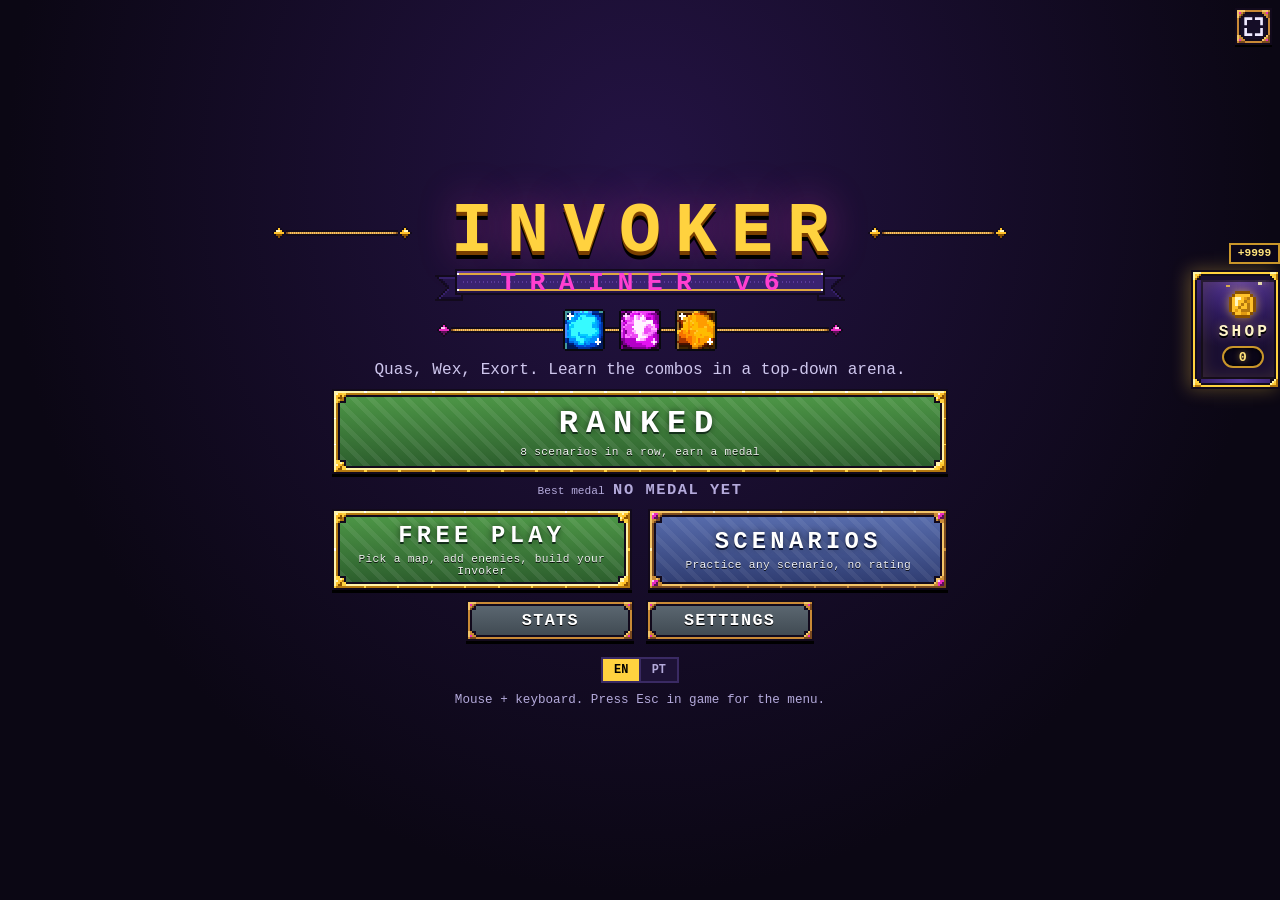
<file: index.html>
<!doctype html>
<html lang="en">
<head>
<meta charset="utf-8">
<meta name="viewport" content="width=device-width,initial-scale=1">
<title>Invoker Trainer</title>
<link rel="stylesheet" href="css/v2.css?v=cef09bc6">
<link rel="stylesheet" href="css/settings.css?v=070fca99">
<link rel="stylesheet" href="css/loadout.css?v=9b05de3d">
<link rel="stylesheet" href="css/hud.css?v=cfb080d7">
<link rel="stylesheet" href="css/sandbox.css?v=6936d3b3">
<link rel="stylesheet" href="css/menus.css?v=6d28b394">
<link rel="stylesheet" href="css/splash.css?v=658a85c1">
<link rel="stylesheet" href="css/relics.css?v=49e3c29f">
<link rel="stylesheet" href="css/shop.css?v=8ef4a477">
<link rel="stylesheet" href="css/panels.css?v=17ba0ed2">
<link rel="stylesheet" href="css/briefing.css?v=ef6002c4">
<link rel="stylesheet" href="css/diffbar.css?v=375d8b75">
<link rel="stylesheet" href="css/anim.css?v=f7f29d74">
</head>
<body>
<div id="stage"><canvas id="lit" width="960" height="540"></canvas><canvas id="game" width="480" height="270"></canvas><canvas id="glow" width="480" height="270"></canvas><canvas id="aim" width="480" height="270"></canvas><div id="hud"></div><div id="toasts"></div></div>
<div id="screens"></div>
<div id="dbg"></div>
<script src="js/data/dota.js?v=f7b666a3"></script>
<script src="js/data/rules.js?v=c469387e"></script>
<script src="js/data/game.js?v=a9fe3c64"></script>
<script src="js/data/daynight.js?v=0b2de4b8"></script>
<script src="js/data/map.js?v=b2c1c5ca"></script>
<script src="js/data/dotaworld.js?v=1ca2556b"></script>
<script src="js/data/maps.js?v=56133d21"></script>
<script src="js/data/i18n.js?v=5770543b"></script>
<script src="js/data/i18n/s1.js?v=2ae3e4e0"></script>
<script src="js/data/i18n/s2.js?v=cdd08884"></script>
<script src="js/data/i18n/s3.js?v=7829ae3b"></script>
<script src="js/data/i18n/s4.js?v=d5a7080a"></script>
<script src="js/data/i18n/s5.js?v=c6ad34ab"></script>
<script src="js/data/i18n/s6.js?v=2059c556"></script>
<script src="js/data/i18n/h1.js?v=d2c7721d"></script>
<script src="js/data/i18n/h2.js?v=c8c8b528"></script>
<script src="js/data/i18n/h3.js?v=ba835ef0"></script>
<script src="js/data/i18n/h4.js?v=0a289ea7"></script>
<script src="js/data/i18n/s7.js?v=b62890f7"></script>
<script src="js/data/i18n/m1.js?v=16fb8b7f"></script>
<script src="js/data/i18n/m2.js?v=dd9b6ceb"></script>
<script src="js/data/i18n/m3.js?v=1a312bbf"></script>
<script src="js/data/i18n/n1.js?v=ebc6c090"></script>
<script src="js/data/i18n/n2.js?v=309efb4e"></script>
<script src="js/data/i18n/n3.js?v=8e02680d"></script>
<script src="js/data/i18n/n4.js?v=67765f63"></script>
<script src="js/data/i18n/n5.js?v=cdb0c219"></script>
<script src="js/data/i18n/n6.js?v=a1f0ac9c"></script>
<script src="js/data/i18n/n7.js?v=0c292f54"></script>
<script src="js/data/i18n/f1.js?v=5bfbbd60"></script>
<script src="js/data/i18n/scn.js?v=833e7770"></script>
<script src="js/data/i18n/maps.js?v=add1fc0f"></script>
<script src="js/data/i18n/end.js?v=0fa52956"></script>
<script src="js/data/i18n/shop.js?v=8998b15f"></script>
<script src="js/data/i18n/e1.js?v=543b5783"></script>
<script src="js/data/i18n/v6.js?v=618d5f1e"></script>
<script src="js/data/i18n/v6b.js?v=a0aa66a8"></script>
<script src="js/data/i18n/fp.js?v=7038eac9"></script>
<script src="js/data/i18n/relics.js?v=67a038a3"></script>
<script src="js/data/i18n/agh.js?v=ea2e1e4a"></script>
<script src="js/data/combos.js?v=c65bbe17"></script>
<script src="js/data/scenarios.js?v=84327043"></script>
<script src="js/data/difficulty.js?v=7269d874"></script>
<script src="js/data/ranks.js?v=fc872163"></script>
<script src="js/data/relics.js?v=0863295e"></script>
<script src="js/data/shop.js?v=ef3e51bf"></script>
<script src="js/sim/util.js?v=27752373"></script>
<script src="js/sim/values.js?v=2dcc32b2"></script>
<script src="js/sim/world.js?v=adb75ae2"></script>
<script src="js/sim/status.js?v=9ae74489"></script>
<script src="js/sim/abilities.js?v=4803532e"></script>
<script src="js/sim/combat.js?v=31137aeb"></script>
<script src="js/sim/nav.js?v=67afd886"></script>
<script src="js/sim/vision.js?v=0dc90e1c"></script>
<script src="js/sim/loadout.js?v=ad84e2f7"></script>
<script src="js/sim/hero.js?v=109ba29b"></script>
<script src="js/sim/invoke.js?v=ac48913e"></script>
<script src="js/sim/orders.js?v=16c3375c"></script>
<script src="js/sim/units.js?v=c5c8df80"></script>
<script src="js/sim/belief.js?v=d6ff8764"></script>
<script src="js/sim/towers.js?v=5e8f3e63"></script>
<script src="js/sim/spells.js?v=015bed59"></script>
<script src="js/sim/items.js?v=05f210ff"></script>
<script src="js/sim/combo.js?v=facaab87"></script>
<script src="js/sim/ranked.js?v=ada8ec93"></script>
<script src="js/sim/agh.js?v=323c68ea"></script>
<script src="js/sim/enemycard.js?v=79ec590f"></script>
<script src="js/sim/stats.js?v=aa6cdab6"></script>
<script src="js/art/art.js?v=f6b8b8ab"></script>
<script src="js/art/icons.js?v=3e7858be"></script>
<script src="js/art/invoker.js?v=5742ba82"></script>
<script src="js/art/invoker_skins.js?v=158d1da8"></script>
<script src="js/art/dummies.js?v=75bde249"></script>
<script src="js/art/skins_v6.js?v=addc4d84"></script>
<script src="js/art/ianzinho.js?v=72ff2055"></script>
<script src="js/art/vitinian.js?v=3a53d2b6"></script>
<script src="js/art/medals.js?v=6ed0b173"></script>
<script src="js/art/hood.js?v=6e660ebc"></script>
<script src="js/render/pixel.js?v=693a016d"></script>
<script src="js/render/camera.js?v=11e1976c"></script>
<script src="js/render/terrain.js?v=27f43b5c"></script>
<script src="js/render/normals.js?v=66fd36e6"></script>
<script src="js/render/fog.js?v=3319fe8b"></script>
<script src="js/render/light.js?v=362bab4c"></script>
<script src="js/render/particles.js?v=051d789b"></script>
<script src="js/render/sand.js?v=fb573eb5"></script>
<script src="js/render/shadows.js?v=f2b09032"></script>
<script src="js/render/units.js?v=7140a27b"></script>
<script src="js/render/towers.js?v=4e9ee4dd"></script>
<script src="js/render/lights.js?v=de6ad6be"></script>
<script src="js/render/fx.js?v=8eccb594"></script>
<script src="js/render/belief.js?v=a93557b7"></script>
<script src="js/render/gl.js?v=b07a6d41"></script>
<script src="js/render/render.js?v=596c9789"></script>
<script src="js/audio.js?v=5dad4956"></script>
<script src="js/sfxvoices.js?v=88fc83a5"></script>
<script src="js/sfx.js?v=2bb7dd1e"></script>
<script src="js/music.js?v=c60352ef"></script>
<script src="js/art/ornaments.js?v=f84ea200"></script>
<script src="js/ui/menus.js?v=1b0a9f23"></script>
<script src="js/ui/uisound.js?v=9e1faca7"></script>
<script src="js/ui/itemdrag.js?v=dedd9af9"></script>
<script src="js/ui/orbpips.js?v=9da73954"></script>
<script src="js/ui/settings.js?v=21454e6b"></script>
<script src="js/ui/loadout.js?v=a71619eb"></script>
<script src="js/ui/hudsteps.js?v=aa7fa088"></script>
<script src="js/ui/panels.js?v=8ce57ac8"></script>
<script src="js/ui/diffbar.js?v=4b540db0"></script>
<script src="js/ui/roster.js?v=29d08efc"></script>
<script src="js/ui/hud.js?v=78be62cc"></script>
<script src="js/ui/briefing.js?v=d8d8aa57"></script>
<script src="js/ui/combobar.js?v=eb900435"></script>
<script src="js/data/flair.js?v=d5abd662"></script>
<script src="js/ui/dummychat.js?v=9f72e553"></script>
<script src="js/ui/endsplash.js?v=e0399383"></script>
<script src="js/ui/share.js?v=65a31fd3"></script>
<script src="js/ui/endscreen.js?v=c4c1c7d3"></script>
<script src="js/ui/statsscreen.js?v=72a847a3"></script>
<script src="js/ui/relics.js?v=00d51c92"></script>
<script src="js/ui/shop.js?v=b3a4fc26"></script>
<script src="js/ui/modes.js?v=016e1d7d"></script>
<script src="js/ui/anim.js?v=27479d60"></script>
<script src="js/sim/pick.js?v=3d4a1103"></script>
<script src="js/ui/cursor.js?v=93cbd679"></script>
<script src="js/input.js?v=0b72ac7d"></script>
<script src="js/pacer.js?v=c6aef6ed"></script>
<script src="js/main.js?v=f4cbf31b"></script>
</body>
</html>
</file>
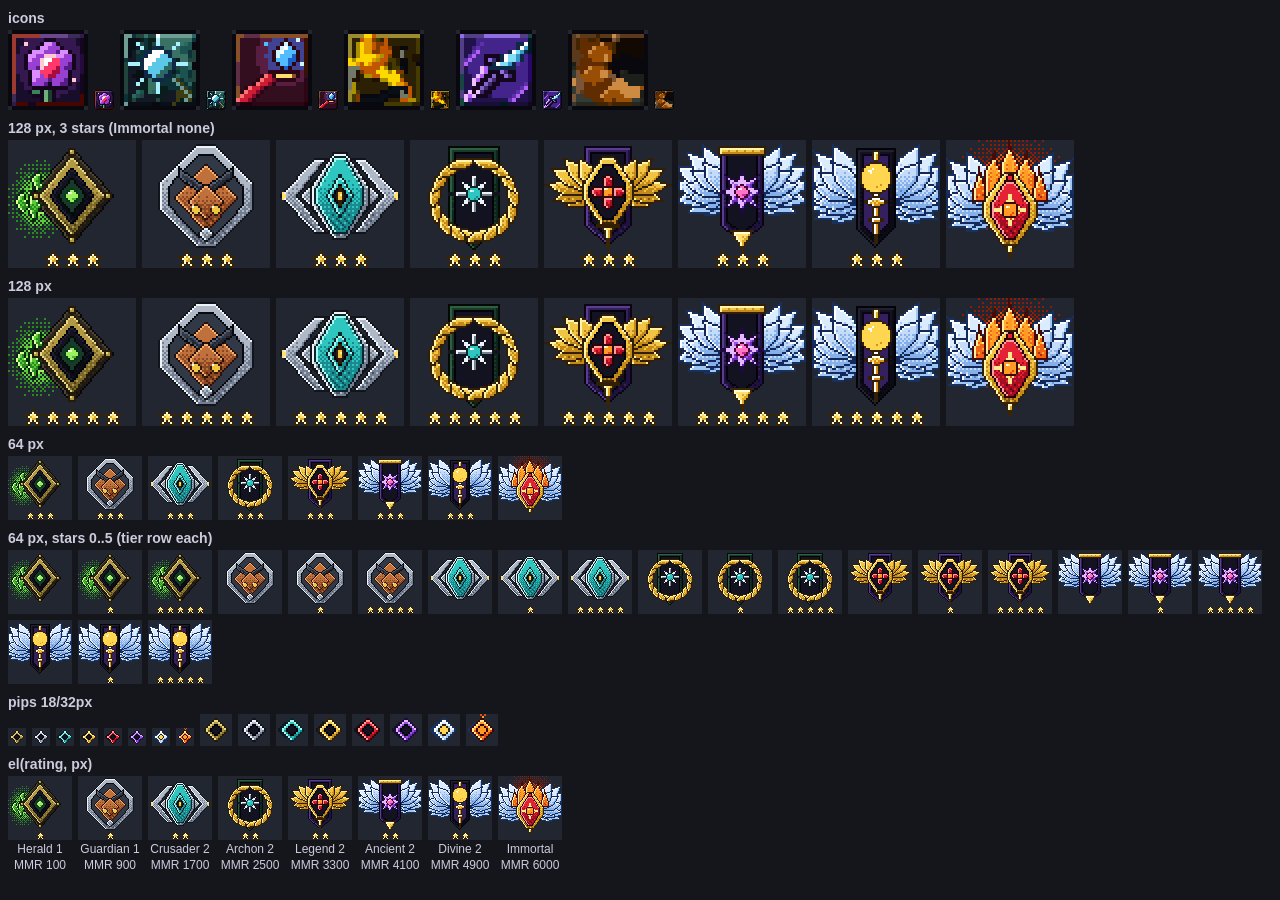
<file: tools/art/medals_preview.html>
<!doctype html>
<meta charset="utf-8"><title>Medals preview</title>
<style>
body{background:#14161c;color:#ccd;font:12px sans-serif;margin:8px}
.row{display:flex;flex-wrap:wrap;gap:6px;margin:4px 0;align-items:flex-end}
canvas{image-rendering:pixelated;background:#222630}
h3{margin:10px 0 2px}
</style>
<body>
<script src="../../js/data/dota.js"></script>
<script src="../../js/data/game.js"></script>
<script src="../../js/data/i18n.js"></script>
<script src="../../js/data/i18n/s6.js"></script>
<script src="../../js/data/ranks.js"></script>
<script src="../../js/art/art.js"></script>
<script src="../../js/art/icons.js"></script>
<script src="../../js/art/medals.js"></script>
<script>
const IT = window.IT, M = IT.Medals;
function row(title, fn) { const h = document.createElement('h3'); h.textContent = title; document.body.appendChild(h); const r = document.createElement('div'); r.className = 'row'; document.body.appendChild(r); fn(r); }
const q = new URLSearchParams(location.search);
row('icons', r => { for (const k of ['orchid', 'gleipnir', 'atos', 'bkb', 'blink', 'boots']) { const c = IT.Art.canvas('icons', k); if (!c) continue; const n = clone(c); n.style.width = '80px'; n.style.height = '80px'; r.appendChild(n); const m = clone(c); r.appendChild(m); } });
if (q.get('icons')) throw 0;
const Z = +q.get('z') || 128, TS = (q.get('t') || '0,1,2,3,4,5,6,7').split(',').map(Number);
row(Z + ' px, 3 stars (Immortal none)', r => { for (const t of TS) r.appendChild(clone(M.canvas(t, 3, Z))); });
if (q.get('only')) throw 0;
row('128 px', r => { for (let t = 0; t < 8; t++) r.appendChild(clone(M.canvas(t, 5, 128))); });
row('64 px', r => { for (let t = 0; t < 8; t++) r.appendChild(clone(M.canvas(t, 3, 64))); });
function clone(c) { const n = document.createElement('canvas'); n.width = c.width; n.height = c.height; n.getContext('2d').drawImage(c, 0, 0); return n; }
row('64 px, stars 0..5 (tier row each)', r => { for (let t = 0; t < 7; t++) for (const s of [0, 1, 5]) r.appendChild(clone(M.canvas(t, s, 64))); });
row('pips 18/32px', r => { for (let t = 0; t < 8; t++) r.appendChild(clone(M.pip(t, 18))); for (let t = 0; t < 8; t++) r.appendChild(clone(M.pip(t, 32))); });
row('el(rating, px)', r => { for (const v of [100, 900, 1700, 2500, 3300, 4100, 4900, 6000]) r.appendChild(M.el(v, 64, 'MMR ' + v)); });
</script>
</file>
<file: css/v2.css>
:root{
  --bg:#0b0714;--ink:#efe9ff;--dim:#b4aadb;--q:#3ae0ff;--w:#c46bff;--e:#ff8a2a;--gold:#ffd23f;--mag:#ff3fd0;
  --panel:#150d27;--panel2:#1d1236;--line:#3a2a63;--good:#4ade80;--bad:#ff5a6a;--g:14px;
}
html,body{margin:0;height:100%;background:#07070c;overflow:hidden;color:var(--ink);font-family:"Courier New",Consolas,monospace;font-weight:bold}
*{box-sizing:border-box}
button{font:inherit;color:inherit;cursor:pointer}
canvas{image-rendering:pixelated}

/* ---------------- stage (game canvas + HUD) ---------------- */
#stage{position:absolute;left:50%;top:50%;transform:translate(-50%,-50%);--u:4px;display:none}
#stage.on{display:block}
#stage>canvas{position:absolute;left:0;top:0;width:100%;height:100%;image-rendering:pixelated}
#game{cursor:crosshair}
#glow{pointer-events:none;mix-blend-mode:screen;filter:blur(calc(var(--u)*1.2)) brightness(1.8) saturate(1.2);opacity:.85}
body.nobloom #glow{display:none}
/* WebGL compositor active: #lit shows the lit scene + bloom, #game is a transparent unlit-HUD overlay, CSS bloom off */
#lit{display:none;pointer-events:none}
body.gl #lit{display:block}
body.gl #glow{display:none}
#aim{pointer-events:none}
#stage>#mm{left:calc(var(--u)*2);top:calc(var(--u)*191);width:calc(var(--u)*137);height:calc(var(--u)*77);pointer-events:none}
#dbg{position:absolute;left:6px;top:6px;color:#9fe;font:11px monospace;white-space:pre;pointer-events:none;text-shadow:0 1px #000;z-index:5}

#hud{position:absolute;inset:0;pointer-events:none;font-size:calc(var(--u)*3.3333);line-height:1.15;user-select:none;-webkit-font-smoothing:none}
.hudp{pointer-events:auto}
.hbar{position:absolute;left:17.5%;bottom:.8em;display:flex;gap:.9em;padding:.8em;background:linear-gradient(#1d1236,#120a24);border:.3em solid var(--line);box-shadow:0 0 0 .15em #000,0 .4em 0 .15em #000;}
.hpor{position:relative;width:12.4em;height:12.4em;border:.3em solid var(--gold);background:#000;flex:none}
.hpor canvas{width:100%;height:100%;display:block}
.plv{position:absolute;left:-.2em;bottom:-.2em;background:#000;border:.2em solid var(--gold);color:var(--gold);padding:0 .5em;font-size:max(.9em,11px)}
.hmid{display:flex;flex-direction:column;justify-content:space-between;width:54em}
.bars{display:flex;flex-direction:column;gap:.5em}
.bar{position:relative;height:3.4em;background:#000;border:.2em solid #000;outline:.15em solid var(--line)}
.bar i{position:absolute;left:0;top:0;bottom:0;display:block;width:100%}
.bar.hp i{background:linear-gradient(#4ade80,#1c8c4a)}
.bar.mp i{background:linear-gradient(#4a8cff,#1c3bb5)}
.bar span{position:absolute;inset:0;display:flex;align-items:center;justify-content:center;font-size:max(1em,11px);text-shadow:0 .1em 0 #000,.1em 0 #000,-.1em 0 #000}
.abrow{display:flex;align-items:center;gap:.6em;margin-top:.7em}
.horbs{display:flex;gap:.3em;margin-right:.4em}
.os{width:3.6em;height:3.6em;border:.15em solid #000;outline:.12em solid var(--line);background:#0a0616;display:flex;align-items:center;justify-content:center}
.os canvas{width:100%;height:100%}
.os.quas{outline-color:var(--q)}.os.wex{outline-color:var(--w)}.os.exort{outline-color:var(--e)}
.sep{width:.3em;height:5em;background:var(--line);margin:0 .3em}
.hbtn{position:relative;width:6.4em;height:6.4em;flex:none;background:#0b0618;border:.25em solid var(--line);cursor:pointer;overflow:hidden}
.hbtn.q{border-color:var(--q)}.hbtn.w{border-color:var(--w)}.hbtn.e{border-color:var(--e)}.hbtn.r{border-color:var(--gold)}
.hbtn.slot{border-color:var(--mag)}
.hbtn .ic,.hbtn .ic canvas{position:absolute;inset:0;width:100%;height:100%;display:block}
.hbtn.dim .ic{opacity:.35}
.hbtn.empty{opacity:.55}
.hbtn .cd{position:absolute;inset:0;background:conic-gradient(rgba(0,0,0,.72) var(--p,0deg),transparent 0)}
.hbtn .cdn{position:absolute;inset:0;display:flex;align-items:center;justify-content:center;font-size:max(1.5em,12px);color:#fff;text-shadow:0 .1em 0 #000,.1em 0 #000,-.1em 0 #000}
.hbtn .mn{position:absolute;inset:0;pointer-events:none}
.hbtn.lowmana .mn{background:rgba(40,70,220,.55)}
.hbtn .hk{position:absolute;left:0;top:0;background:#000c;color:var(--gold);padding:0 .3em;font-size:max(.85em,11px);line-height:1.2;z-index:2}
.hbtn .lv{position:absolute;right:0;bottom:0;background:#000c;color:var(--gold);padding:0 .3em;font-size:max(.85em,11px);z-index:2}
.hbtn .ch{position:absolute;right:0;top:0;background:var(--gold);color:#000;padding:0 .3em;font-size:max(.8em,11px);z-index:2}
.hbtn.armed{border-color:#fff;box-shadow:0 0 0 .2em var(--gold),0 0 1.2em var(--gold)}
.hbtn:hover{filter:brightness(1.25)}
.hitems{display:grid;grid-template-columns:repeat(3,6.4em);grid-auto-rows:6.4em;gap:.5em;align-content:center}
.hbuffs{position:absolute;left:17.5%;bottom:17.5em;display:flex;gap:.5em;pointer-events:none}
.buff{position:relative;width:4.6em;height:4.6em;border:.2em solid var(--good);background:#0b0618;pointer-events:auto}
.buff.bad{border-color:var(--bad)}
.buff canvas{width:100%;height:100%;display:block}
.buff .ab{position:absolute;inset:0;display:flex;align-items:center;justify-content:center;font-size:max(.9em,11px)}
.buff .bt{position:absolute;right:0;bottom:0;background:#000c;padding:0 .2em;font-size:max(.8em,11px)}
.aimhint{position:absolute;left:17.5%;bottom:22em;width:62%;text-align:center;color:var(--gold);font-size:max(1em,11px);text-shadow:0 .1em 0 #000;display:none;pointer-events:none}

/* toasts */
#toasts{position:absolute;left:17.5%;width:62%;bottom:25em;display:flex;flex-direction:column;align-items:center;gap:.5em;pointer-events:none;font-size:calc(var(--u)*3.3333)}
.toast{padding:.4em 1.4em;background:#150d27ee;border:.2em solid var(--line);color:var(--ink);font-size:max(1.25em,11px);text-shadow:0 .1em 0 #000;animation:tin .12s ease-out}
.toast.bad{border-color:var(--bad);color:#ffb0b8}.toast.good{border-color:var(--gold);color:var(--gold)}.toast.warn{border-color:var(--e);color:#ffd0a0}
.toast.out{opacity:0;transition:opacity .4s}
@keyframes tin{from{transform:translateY(.6em);opacity:0}}

/* combo bar */
.combobar{position:absolute;left:17.5%;top:.8em;width:62%;display:flex;justify-content:space-between;gap:1em;padding:.7em 1em;background:#150d27e6;border:.25em solid var(--line);box-shadow:0 0 0 .15em #000}
.combobar.done{border-color:var(--good)}.combobar.failed{border-color:var(--bad)}
.combobar .cl{display:flex;flex-wrap:wrap;align-items:center;gap:.6em 1em;min-width:0}
.cname{color:var(--gold);font-size:max(1.35em,12px)}
.ctr{color:var(--mag);font-size:max(.95em,11px);text-transform:uppercase}
.cretry{color:var(--dim);font-size:max(.9em,11px)}
.csteps{display:flex;flex-wrap:wrap;gap:.5em;flex-basis:100%}
.cstep{display:flex;align-items:center;gap:.5em;padding:.2em .7em .2em .3em;background:#0b0618;border:.2em solid var(--line);font-size:max(.95em,11px);color:var(--dim)}
.cstep canvas{width:3em;height:3em}
.cstep .ab{display:inline-block;width:3em;text-align:center;font-size:.8em}
.cstep.now{border-color:var(--gold);color:var(--ink);box-shadow:0 0 .8em #ffd23f66}
.cstep.done{border-color:var(--good);color:var(--good)}
.cstep.fail{border-color:var(--bad);color:var(--bad)}
.cstep .rec{color:var(--mag)}
.cstep .vis{font-style:normal;padding:0 .4em;font-size:.8em;background:#000}
.cstep .vis.hidden{color:#9cf}.cstep .vis.visible{color:#fc9}
.ctip{flex-basis:100%;color:var(--dim);font-size:max(.95em,11px);font-weight:normal}
.cempty{color:var(--dim);font-size:max(1em,11px)}
.combobar .cr{display:flex;flex-direction:column;align-items:flex-end;gap:.2em;flex:none;font-size:max(1em,11px)}
.combobar .cr .sc{color:var(--gold);font-size:1.6em}
.scr1{display:flex;gap:.6em;align-items:baseline;color:var(--dim)}
.stk{color:var(--mag)}
.tm{font-size:1.5em}


.chead{display:flex;justify-content:space-between;gap:2em;margin-bottom:.8em;color:var(--gold);font-size:max(1.1em,11px)}
.chead span{color:var(--dim);font-size:.8em}
.crow{display:flex;align-items:center;gap:.8em;padding:.3em 0;font-size:max(1em,11px)}
.crow canvas{width:3.4em;height:3.4em}
.cor{display:flex;gap:.2em;width:11em}
.cn{flex:1}.ck{color:var(--mag)}
.lrow{display:flex;justify-content:space-between;gap:1em;font-size:max(1em,11px);padding:.15em 0}
.lrow.sp{justify-content:flex-start}.lrow.sp b{margin-left:auto}
.lrow canvas{width:2.6em;height:2.6em}
.lrow b{color:var(--gold)}

/* ---------------- DOM screens ---------------- */
#screens{position:fixed;inset:0;z-index:20;pointer-events:none;font-size:var(--g)}
#screens.on{pointer-events:auto}
.screen{position:absolute;inset:0;display:flex;align-items:flex-start;justify-content:center;overflow:auto;padding:2em 1.5em;background:radial-gradient(ellipse at 50% 20%,#241344 0%,#0b0714 70%)}
.screen.overlay{background:rgba(5,3,12,.8);align-items:center}
.screen.overlay.endscr,.screen.overlay.settings{align-items:flex-start}
.scr{width:100%}
.tip{position:fixed;z-index:50;display:none;pointer-events:none;max-width:24em;white-space:pre-line;padding:.4em .8em;background:#000;border:2px solid var(--gold);color:var(--ink);font-size:var(--g);font-weight:normal}
.btn{padding:.55em 1.2em;background:var(--panel2);border:2px solid var(--line);box-shadow:0 3px 0 #000;color:var(--ink);font-size:1em;text-transform:uppercase}
.btn:hover{border-color:var(--mag);color:#fff}
.btn:active{transform:translateY(2px);box-shadow:0 1px 0 #000}
.btn.gold{border-color:var(--gold);color:var(--gold);background:#2a1c10}
.btn.gold:hover{background:#3a2810;color:#fff}
.btn.dim{color:var(--dim)}
.btn.big{font-size:1.4em;padding:.6em 2em}
.btn.sm{padding:.3em .8em;font-size:.85em}
.btn.dis,.btn:disabled{opacity:.4;cursor:not-allowed}
.btn.danger{border-color:var(--bad);color:var(--bad)}
.panel{background:var(--panel);border:3px solid var(--line);box-shadow:0 0 0 2px #000,0 8px 0 #000a;padding:1.2em 1.6em;margin:0 auto;max-width:34em}
.panel.wide{max-width:70em}
.panel.narrow{max-width:22em}
.ph{margin:0 0 .8em;color:var(--gold);font-size:1.5em;letter-spacing:.1em}
h3{margin:0 0 .5em;color:var(--mag);font-size:.9em;text-transform:uppercase;letter-spacing:.1em}
.fine{color:var(--dim);font-size:.85em;font-weight:normal;margin:.4em 0}
.fine.ok,.ok{color:var(--good)}.warn,.fine.warn{color:var(--e)}
.msg{min-height:1.3em;margin:.6em 0;color:var(--dim)}.msg.err{color:var(--bad)}
.row{display:flex;align-items:center;gap:.6em;margin:.5em 0}.row.wrap{flex-wrap:wrap}.row.end{justify-content:flex-end;margin-top:1em}
.lbl{color:var(--dim);font-size:.85em}
.seg{display:inline-flex;border:2px solid var(--line)}
.seg-b{padding:.35em .9em;background:var(--panel2);border:0;border-right:2px solid var(--line);color:var(--dim);font-size:.85em}
.seg-b:last-child{border-right:0}
.seg-b.on{background:var(--gold);color:#000}
.seg-b:hover:not(.on){color:#fff}
.tog{display:flex;align-items:center;gap:.6em;margin:.35em 0;cursor:pointer;font-size:.9em}
.tog input{position:absolute;opacity:0;pointer-events:none}
.tog .box{width:1.1em;height:1.1em;border:2px solid var(--line);background:#0b0618;flex:none}
.tog input:checked+.box{background:var(--gold);border-color:var(--gold);box-shadow:inset 0 0 0 2px #0b0618}
.tog input:focus-visible+.box{outline:2px solid var(--mag)}
.ico{width:1.6em;height:1.6em;image-rendering:pixelated;vertical-align:middle}
.ico.mini{width:1.3em;height:1.3em}
.por{width:3em;height:3em;image-rendering:pixelated;display:block}
.chip{display:inline-block;padding:.15em .6em;border:2px solid var(--line);margin-right:.4em;font-size:.8em;color:var(--dim)}
.chip.gold{border-color:var(--gold);color:var(--gold)}.chip.ok{border-color:var(--good);color:var(--good)}

/* title */
.title{display:flex;flex-direction:column;align-items:center;justify-content:center;gap:1.2em;min-height:100%;text-align:center}
.screen:has(.title){align-items:center}
.logo-a{font-size:5em;letter-spacing:.2em;color:var(--gold);text-shadow:0 .06em 0 #7a3f00,0 .12em 0 #000,0 0 .6em #ff3fd066;padding-left:.2em}
.logo-b{font-size:1.5em;letter-spacing:.5em;color:var(--mag);margin-top:-.2em}
.orbs-deco{display:flex;gap:1em}.orbs-deco .ico{width:3em;height:3em}
.tag{color:var(--dim);font-weight:normal}
.menu{display:flex;flex-direction:column;gap:.7em;min-width:15em}
.foot{color:var(--dim);font-size:.8em;font-weight:normal}
.lang-row{margin-top:.4em}

/* loadout */
.lo-head{display:flex;justify-content:space-between;align-items:center;max-width:84em;margin:0 auto 1em}
.lo-head h1{margin:0 .6em 0 0;font-size:1.8em;color:var(--gold);letter-spacing:.15em}
.lo-grid{display:grid;grid-template-columns:repeat(3,minmax(0,1fr));gap:1em;max-width:84em;margin:0 auto}
.col{display:flex;flex-direction:column;gap:1em;min-width:0}
.sec{background:var(--panel);border:3px solid var(--line);box-shadow:0 0 0 2px #000;padding:.9em 1.1em}
.lvl{display:flex;align-items:center;gap:.8em}.lv{color:var(--dim)}.big{font-size:1.8em;color:var(--gold);min-width:1.5em}
.slider{flex:1;accent-color:var(--gold);height:1.2em;cursor:pointer}
.pts{margin-top:.6em}
.orbrow{display:flex;align-items:center;gap:.5em;margin:.45em 0}
.orbrow .on{width:3.8em}.orbrow.quas .on{color:var(--q)}.orbrow.wex .on{color:var(--w)}.orbrow.exort .on{color:var(--e)}
.ov{width:2.4em;text-align:right;color:var(--gold)}
.pips{display:flex;gap:2px;flex:1;min-width:0}
.pip{flex:1;min-width:0;height:.9em;background:#0b0618;border:2px solid var(--line)}
.pip.lock{opacity:.4}
.pip.quas.on{background:var(--q);border-color:var(--q)}.pip.wex.on{background:var(--w);border-color:var(--w)}.pip.exort.on{background:var(--e);border-color:var(--e)}
.pip.sc{margin-left:.4em;border-color:var(--gold);flex:.8}
.pm{width:1.9em;height:1.9em;background:var(--panel2);border:2px solid var(--line);padding:0;font-size:1em;color:var(--ink)}
.pm:hover:not(:disabled){border-color:var(--gold)}.pm.dis,.pm:disabled{opacity:.35;cursor:not-allowed}
.auto{margin-top:.8em}
.sub{color:var(--dim);font-size:.8em;margin-bottom:.4em}
.tier{display:grid;grid-template-columns:1fr 2.2em 1fr;gap:.4em;align-items:stretch;margin:.35em 0}
.tlv{display:flex;align-items:center;justify-content:center;color:var(--gold);border:2px solid var(--gold);font-size:.85em;background:#000}
.tal{padding:.35em .5em;background:var(--panel2);border:2px solid var(--line);font-size:.75em;font-weight:normal;text-align:left;line-height:1.25}
.tal:hover{border-color:var(--mag)}.tal.on{border-color:var(--gold);background:#3a2810;color:#fff}
.tal.lock{opacity:.4;cursor:not-allowed}
.scorb{align-items:center}
.scorb.need .orbsel{border-color:var(--bad)}
.orbsel{width:2.4em;height:2.4em;padding:0;background:var(--panel2);border:2px solid var(--line)}
.orbsel .ico{width:100%;height:100%}.orbsel.on{border-color:var(--gold);background:#3a2810}
.islots{display:grid;grid-template-columns:repeat(6,1fr);gap:.4em;margin-bottom:.8em}
.islot{aspect-ratio:1;padding:0;background:#0b0618;border:2px solid var(--line)}
.islot.full{border-color:var(--gold)}.islot .ico{width:100%;height:100%}
.ipool{display:grid;grid-template-columns:repeat(2,1fr);gap:.4em}
.iopt{display:flex;align-items:center;gap:.5em;padding:.3em .5em;background:var(--panel2);border:2px solid var(--line);text-align:left;font-size:.8em}
.iopt:hover{border-color:var(--mag)}.iopt.on{border-color:var(--gold);background:#3a2810}.iopt.dis{opacity:.4;cursor:not-allowed}
.chipb{padding:.35em .9em;background:var(--panel2);border:2px solid var(--line);font-size:.85em}
.chipb.on{border-color:var(--gold);background:#3a2810;color:var(--gold)}
.chipb .lvb{display:inline-block;min-width:1.5em;margin-right:.45em;padding:0 .3em;border:1px solid var(--line);color:var(--gold);font-size:.85em;text-align:center}
.skins{gap:.6em}
.skin{display:flex;flex-direction:column;align-items:center;gap:.3em;padding:.4em;background:var(--panel2);border:2px solid var(--line);font-size:.8em}
.skin .por{width:4.2em;height:4.2em}.skin.on{border-color:var(--gold);color:var(--gold)}
.num{width:2em;height:2em;background:var(--panel2);border:2px solid var(--line);padding:0}.num.on{background:var(--gold);color:#000;border-color:var(--gold)}
.num:disabled{opacity:.35;cursor:not-allowed}.cnt.off{opacity:.6}
.stats{display:grid;grid-template-columns:1fr 1fr;gap:.2em 1.4em;margin-bottom:.8em}
.srow{display:flex;justify-content:space-between;gap:.5em;font-size:.82em;border-bottom:1px dotted var(--line);padding:.1em 0}.srow b{color:var(--gold)}
.sprow{display:flex;align-items:center;gap:.5em;padding:.2em 0;font-size:.78em;border-top:1px dotted var(--line)}
.sprow.off{opacity:.5}.sprow .sn{width:8em;flex:none}.sprow .sv{flex:1;font-weight:normal;color:var(--dim)}.sprow .sv em{font-style:normal;color:var(--ink);display:block}
.gobox .go{flex:1}.gobox{margin-top:.2em}
.note{min-height:1.4em;color:var(--e);font-size:.85em}

/* end / stats */
.kcards{display:flex;flex-wrap:wrap;gap:.6em;margin-bottom:1em}
.kcard{display:flex;flex-direction:column;min-width:7em;padding:.5em .9em;background:#0b0618;border:2px solid var(--line)}
.kcard span{color:var(--dim);font-size:.75em}.kcard b{color:var(--gold);font-size:1.3em}
.kcard.big{border-color:var(--gold)}.kcard.big b{font-size:2em}
.blk{margin-bottom:1.2em}
.tbl{width:100%;border-collapse:collapse;font-size:.85em}
.tbl th{text-align:right;color:var(--dim);font-weight:normal;padding:.25em .6em;border-bottom:2px solid var(--line)}
.tbl td{text-align:right;padding:.25em .6em;border-bottom:1px dotted var(--line)}
.tbl td.nm,.tbl th:first-child{text-align:left}.tbl td.acc{color:var(--gold)}
.bestgrid{display:grid;grid-template-columns:repeat(2,1fr);gap:.2em 2em}
@media (max-width:1000px){.lo-grid{grid-template-columns:1fr}}
.cfb{flex-basis:100%;min-height:0;font-size:max(.9em,11px);padding:0}
.cfb:empty{display:none}
.cfb.bad{color:var(--bad)}
.cfb.warn{color:var(--gold)}

/* ================= v6 WP9 ornaments =================
   Pixel-art frames / ribbons / gem caps come from js/art/ornaments.js as data URLs in --orn-*; every rule degrades to the plain border when they are missing.
   --fs = one art pixel in CSS px (integer: 2 at 1280 wide, 3 at 1920); #hud overrides it from the stage scale. Frames sit on the existing border box, so layout does not change. */
:root{--fs:2px;--orn-tex:linear-gradient(#0000,#0000)}
@supports (width:round(down,5px,1px)){:root{--fs:round(down,calc(var(--g)/7),1px)}}
/* big riveted bronze frame: corner gems, studs, violet hairline */
.panel{border-image:var(--orn-frame) 12/calc(12*var(--fs)) round;image-rendering:pixelated;background-image:var(--orn-tex);background-size:calc(4*var(--fs)) calc(4*var(--fs))}
/* nested boxes: thinner bracket frame */
.sec,.combobar{border-image:var(--orn-thin) 8/calc(8*var(--fs)) round;image-rendering:pixelated;background-image:var(--orn-tex);background-size:calc(4*var(--fs)) calc(4*var(--fs))}
/* buttons: small bronze bracket; hover turns it gold */
.btn{border-image:var(--orn-mini) 5/calc(5*var(--fs)) round;image-rendering:pixelated}
.btn.gold,.btn:hover{border-image-source:var(--orn-mini-gold)}
.btn.danger{border-image-source:var(--orn-mini-red)}
.btn.dis,.btn:disabled{border-image-source:var(--orn-mini)}
/* ribbon behind titles: the title keeps its box (plus side padding); the swallow-tailed banner is drawn behind and outside it at an exact 16-row height */
.ph,.logo-b,.lo-head h1,.sp-head,.set-title{position:relative;isolation:isolate;padding-left:1.4em;padding-right:1.4em;text-align:center}
.ph{width:fit-content;max-width:100%;margin-left:auto;margin-right:auto}
.ph::before,.logo-b::before,.lo-head h1::before,.sp-head::before,.set-title::before{content:"";position:absolute;z-index:-1;pointer-events:none;left:calc(-14*var(--fs));right:calc(-14*var(--fs));top:50%;height:calc(16*var(--fs));margin-top:calc(-7*var(--fs));
  border:0 solid transparent;border-width:0 calc(14*var(--fs));border-image:var(--orn-rib-plum) 0 14 0 14 fill/0 calc(14*var(--fs)) round stretch;image-rendering:pixelated}
/* main menu: gem rail behind the orb icons, diamond rules either side of the logo */
.orbs-deco{position:relative;isolation:isolate}
.orbs-deco::before,.logo-a::before,.logo-a::after{content:"";position:absolute;z-index:-1;pointer-events:none;height:calc(7*var(--fs));margin-top:calc(-3.5*var(--fs));top:50%;
  border:0 solid transparent;border-width:0 calc(9*var(--fs));border-image:var(--orn-rule) 0 9 0 9 fill/0 calc(9*var(--fs)) round stretch;image-rendering:pixelated}
.orbs-deco::before{left:-9em;right:-9em}
.logo-a{position:relative;isolation:isolate}
.logo-a::before,.logo-a::after{width:calc(52*var(--fs));border-image-source:var(--orn-rule-gold)}
.logo-a::before{right:100%;margin-right:.35em}.logo-a::after{left:100%;margin-left:.35em}
</file>
<file: css/settings.css>
/* settings styles (Dota-style). Owner: H1. Loaded after v2.css; everything scoped under .settings. */
.settings{--s-bg:#1b2026;--s-side:#13181d;--s-top:#12161b;--s-row:#2b333b;--s-line:#3b4650;--s-head:#8fc8ff;--s-txt:#d9e1e8;--s-dim:#8794a1;--s-acc:#4a9ee6;--s-key:#0d1116;
  color:var(--s-txt);font-weight:normal;text-align:left}
/* v6: one screen, no page scroll. The screen is the viewport; the panel fills it (max 78em) and only the content column scrolls if a section is taller */
.screen.settings{overflow:hidden;padding:.8em 1.2em;align-items:stretch}
.settings .set-panel{display:flex;flex-direction:column;width:100%;max-width:78em;height:100%;min-height:0;margin:0 auto;background:var(--s-bg);border:1px solid #000;box-shadow:0 0 0 2px #05070a,0 12px 32px #000c}
.settings button,.settings input,.settings label{font-weight:inherit}

/* top bar + footer */
.settings .set-top{display:flex;justify-content:space-between;align-items:center;gap:1em;padding:.7em 1em;background:var(--s-top);border-bottom:1px solid #000}
.settings .set-title{margin:0;font-size:1.2em;letter-spacing:.25em;color:#fff;font-weight:bold;text-transform:uppercase}
.settings .set-foot{display:flex;justify-content:flex-end;align-items:center;gap:.6em;padding:.7em 1em;background:var(--s-top);border-top:1px solid #000}
.settings .set-foot .msg{flex:1;margin:0;font-size:.85em}

/* buttons */
.settings .btn{min-width:8em;padding:.5em 1.1em;background:linear-gradient(#3d4853,#2a323b);border:1px solid #000;box-shadow:inset 0 1px 0 #5a6772;color:#e6edf3;letter-spacing:.06em;font-weight:bold}
.settings .btn:hover{border-color:var(--s-acc);color:#fff}
.settings .btn.gold{background:linear-gradient(#4f9be0,#2a6aa8);color:#fff}
.settings .btn.gold:hover{background:linear-gradient(#66acec,#327cbd)}
.settings .btn.sm{min-width:0;padding:.35em .9em;font-size:.8em}
.settings .btn:disabled{opacity:.4;cursor:not-allowed}

/* layout: left nav + content */
.settings .set-wrap{display:grid;grid-template-columns:13em minmax(0,1fr);flex:1;min-height:0}
.settings .set-nav{background:var(--s-side);border-right:1px solid #000;padding:.4em 0;overflow-y:auto}
.settings .set-ni{display:block;width:100%;padding:.55em 1.1em;background:none;border:0;border-left:3px solid transparent;color:var(--s-txt);text-align:left;text-transform:uppercase;letter-spacing:.08em;font-size:.85em;font-weight:bold}
.settings .set-ni:hover{background:#1c232a;color:#fff}
.settings .set-ni.sub{padding-left:2.1em;font-size:.8em;font-weight:normal;color:var(--s-dim)}
.settings .set-ni.on{background:#26313b;border-left-color:var(--s-acc);color:#fff}
.settings .set-nh.grp{color:var(--s-head)}
.settings .set-main{padding:.7em 1.1em .9em;min-width:0;min-height:0;overflow-y:auto}
.settings .set-sec{margin:0 0 .7em;padding-bottom:.4em;border-bottom:1px solid var(--s-line);color:var(--s-head);font-size:1.05em;letter-spacing:.2em;text-transform:uppercase;font-weight:bold}
.settings h3.sh{margin:1.1em 0 .45em;color:var(--s-head);font-size:.78em;letter-spacing:.14em;text-transform:uppercase;font-weight:bold}
.settings .fine{color:var(--s-dim);font-size:.8em;margin:.2em 0 .6em}

/* rows: "label | control" */
.settings .set-list{display:flex;flex-direction:column;gap:3px}
.settings .set-grid2{display:grid;grid-template-columns:1fr 1fr;gap:3px}
.settings .set-r{display:flex;justify-content:space-between;align-items:center;gap:.8em;min-height:2.4em;padding:.3em .7em;background:var(--s-row);font-size:.85em;color:var(--s-txt)}
.settings .set-rn{flex:1;min-width:0}
.settings .set-fk{padding:.2em .6em;background:var(--s-key);border:1px solid #55626e;color:#fff;font-size:.9em;letter-spacing:.05em;text-transform:uppercase}
.settings label.set-r.sc{justify-content:flex-start;cursor:pointer;position:relative}
.settings label.set-r.sc:hover .bx{border-color:var(--s-acc)}
.settings .set-sl{display:grid;grid-template-columns:minmax(9em,1fr) 2fr 4em;align-items:center;gap:.7em;min-height:2.4em;padding:.3em .7em;background:var(--s-row);font-size:.85em}
.settings .set-sl input{width:100%;margin:0;accent-color:var(--s-acc);cursor:pointer}
.settings .set-sl output{text-align:right;color:#fff;font-variant-numeric:tabular-nums}

/* checkboxes and radios: square / round boxes */
.settings .sc input,.settings .rd input{position:absolute;opacity:0;width:1px;height:1px;margin:0;pointer-events:none}
.settings .bx{position:relative;display:inline-block;width:1.15em;height:1.15em;flex:none;border:2px solid #5d6974;background:var(--s-key)}
.settings .rd .bx{border-radius:50%}
.settings .sc input:checked+.bx,.settings .rd input:checked+.bx{background:#2f7fc4;border-color:#8fc8ff}
.settings .sc input:checked+.bx::after{content:"";position:absolute;left:.26em;top:.02em;width:.3em;height:.62em;border:solid #fff;border-width:0 .2em .2em 0;transform:rotate(45deg)}
.settings .rd input:checked+.bx::after{content:"";position:absolute;left:.25em;top:.25em;width:.45em;height:.45em;border-radius:50%;background:#fff}
.settings .sc input:focus-visible+.bx,.settings .rd input:focus-visible+.bx{outline:2px solid #ffd166;outline-offset:1px}
.settings .set-rg{display:flex;gap:.3em;flex-wrap:wrap;justify-content:flex-end}
.settings .rd{display:flex;align-items:center;gap:.45em;padding:.25em .6em;background:var(--s-key);border:1px solid #55626e;cursor:pointer;position:relative;font-size:.9em}
.settings .rd:hover{border-color:var(--s-acc)}
.settings .rd:has(input:checked){border-color:var(--s-acc);color:#fff}

/* key boxes (Units / Camera / Interface rows) */
.settings .kb{min-width:7.5em;padding:.3em .7em;background:var(--s-key);border:1px solid #5b6772;box-shadow:inset 0 -2px 0 #000;color:#fff;text-transform:uppercase;letter-spacing:.06em;font-size:.95em}
.settings .kb:hover{border-color:var(--s-acc)}
.settings .kb.cap,.settings .kc.cap{border-color:#ffd166;color:#ffd166;background:#2e2a14}
.settings .kb.bad,.settings .kc.bad{border-color:#e5484d;color:#ff9a9a;background:#2a1215}

/* Abilities & Items strip */
.settings .set-strip{display:flex;gap:1.2em;align-items:center;flex-wrap:wrap;padding:.9em 1em;margin-bottom:.4em;background:#141a20;border:1px solid #000;box-shadow:inset 0 0 0 1px #242d36}
.settings .set-por{width:7.5em;flex:none;padding:.3em;background:#0c1014;border:1px solid var(--s-line)}
.settings .set-por .por{width:100%;height:auto;aspect-ratio:1/1;display:block}
.settings .set-caps{display:flex;flex-wrap:wrap;gap:.9em 0;align-items:flex-end}
.settings .set-capg{display:flex;flex-direction:column;gap:.3em;padding-right:1em;margin-right:1em;border-right:1px solid var(--s-line)}
.settings .set-capg:last-child{border-right:0;margin-right:0;padding-right:0}
.settings .set-capg>span{font-size:.7em;color:var(--s-dim);text-transform:uppercase;letter-spacing:.12em}
.settings .set-capr{display:flex;gap:.45em}
.settings .kc{position:relative;width:5.2em;height:5.2em;padding:0;display:flex;flex-direction:column;align-items:center;justify-content:center;gap:.2em;background:linear-gradient(#3b4650,#252d35);border:1px solid #0a0d10;border-bottom:4px solid #0a0d10;border-radius:4px;color:var(--s-txt);font-size:.75em}
.settings .kc:hover{border-color:var(--s-acc);color:#fff}
.settings .kc .kk{position:absolute;left:.25em;top:.2em;padding:0 .3em;background:#000a;color:#ffd166;font-size:1.2em;letter-spacing:.04em;text-transform:uppercase;border-radius:2px}
.settings .kc .ki{display:flex;align-items:center;justify-content:center;height:2.8em}
.settings .kc .ki:empty{display:none}
.settings .kc .ki .ico{width:2.6em;height:2.6em;image-rendering:pixelated}
.settings .kc .kn{max-width:100%;padding:0 .3em;text-align:center;line-height:1.1;white-space:nowrap;overflow:hidden;text-overflow:ellipsis;font-size:1.1em}

@media (max-width:820px){
  .settings .set-wrap{grid-template-columns:1fr}
  .settings .set-nav{display:flex;flex-wrap:wrap;border-right:0;border-bottom:1px solid #000}
  .settings .set-ni{width:auto;border-left:0;border-bottom:3px solid transparent}
  .settings .set-ni.on{border-bottom-color:var(--s-acc)}
  .settings .set-grid2{grid-template-columns:1fr}
  .settings .set-capg{border-right:0;margin-right:0;padding-right:0}
}

/* ---- v6 WP9 ornaments */
.settings .set-panel{position:relative}
.settings .set-panel::after{content:"";position:absolute;inset:-1px;z-index:5;pointer-events:none;border:calc(8*var(--fs)) solid transparent;border-image:var(--orn-thin) 8 round;image-rendering:pixelated}
.settings .set-title{margin-left:calc(14*var(--fs))}
.settings .btn{border-image:var(--orn-mini) 5/calc(5*var(--fs)) round;image-rendering:pixelated}
.settings .btn:hover,.settings .btn.gold{border-image-source:var(--orn-mini-gold)}
.settings .set-strip{border-image:var(--orn-thin) 8/calc(8*var(--fs)) round;image-rendering:pixelated}
.settings .set-ni.on{border-left-color:var(--gold,#f2c444)}
</file>
<file: css/loadout.css>
/* loadout styles. Owner: H2. Loaded after v2.css. */
/* shard spell picker */
.shsp{align-items:center;margin-top:.5em}
.spsel{width:2.4em;height:2.4em;padding:0;display:flex;align-items:center;justify-content:center;background:var(--panel2);border:2px solid var(--line)}
.spsel .ico{width:1.5em;height:1.5em}
.spsel:hover{border-color:var(--mag)}
.spsel.on{border-color:var(--gold);background:#3a2810}
.shsp.need .spsel{border-color:var(--bad)}
/* free-play map preview (drawn lazily) */
.mapthumb{width:192px;height:108px;margin:.4em 0;background:#0b0618;border:2px solid var(--line)}
.mapthumb canvas{display:block;width:100%;height:100%;image-rendering:pixelated}
/* scenario chips */
.scns{gap:.4em;margin-bottom:.5em}

/* ---- Aghanim's picker: the in-game hood drawn big (js/art/hood.js); the three orbs are the buttons, the gems light in the orb colour, sand pools under it */
.aghs{display:flex;flex-direction:column;align-items:center;gap:.5em}
.hoodrig{--hs:8px;position:relative;flex:none;width:calc(34*var(--hs));height:calc(46*var(--hs))}
.hoodrig .hh{position:absolute;inset:0;width:100%;height:100%;image-rendering:pixelated;pointer-events:none}
.hoodrig .hh.scepter,.hoodrig .hh.shard{filter:drop-shadow(0 0 .35em var(--hc,#fff)) drop-shadow(0 0 .8em var(--hc,#fff))}
.horb,.hgem{position:absolute;padding:0;background:transparent;cursor:pointer}
.horb{border:2px solid transparent;border-radius:50%;transition:box-shadow .15s,border-color .15s}
.horb:hover,.horb:focus-visible{border-color:rgba(255,255,255,.7);box-shadow:0 0 1em rgba(255,255,255,.35)}
.horb:active{transform:scale(.95)}
.horb .mk{position:absolute;bottom:-.55em;width:.75em;height:.75em;border:1px solid #000;transform:rotate(45deg);display:none;pointer-events:none}
.horb.s .mk.s{display:block;left:calc(50% - .95em);background:var(--gold);box-shadow:0 0 .5em var(--gold)}
.horb.h .mk.h{display:block;left:calc(50% + .2em);background:#5ae6ff;box-shadow:0 0 .5em #5ae6ff}
.hgem{border:0;border-radius:40%;opacity:0}
.hgem:hover,.hgem:focus-visible{opacity:1;box-shadow:inset 0 0 0 2px rgba(255,255,255,.5)}
@media (max-height:680px){.hoodrig{--hs:6px}}
.upgs{display:grid;grid-template-columns:1fr 1fr;gap:.5em;width:100%}
.upg{display:flex;align-items:flex-start;gap:.6em;padding:.5em .6em;background:var(--panel2);border:2px solid var(--line);min-width:0}
.upg .ico.huge{flex:none;width:3.2em;height:3.2em;filter:grayscale(.9) brightness(.65);opacity:.7}
.upg.on .ico.huge{filter:none;opacity:1}
.upg.sc.on{border-color:var(--gold);background:#2a1c0a}
.upg.sh.on{border-color:#5ae6ff;background:#0a2230}
.upg .ub{min-width:0}
.upg .ut{display:flex;align-items:baseline;flex-wrap:wrap;gap:.2em .6em;font-size:.82em}
.upg.sc .ut b{color:var(--gold)}.upg.sh .ut b{color:#5ae6ff}
.upg .uo{font-size:.85em;padding:0 .4em;border:1px solid currentColor;text-transform:uppercase;letter-spacing:.05em}
.upg .uo.quas{color:var(--q)}.upg .uo.wex{color:var(--w)}.upg .uo.exort{color:var(--e)}
.upg .ud{margin:.25em 0 0;font-size:.74em;line-height:1.3;color:var(--ink)}
.upg:not(.on) .ud{color:var(--dim)}
.upg .warn{margin:.2em 0 0;font-size:.74em}
.fx-sand{position:fixed;left:0;top:0;width:100vw;height:100vh;pointer-events:none;z-index:60;image-rendering:pixelated}
/* orbs: 7 steps + the Scepter +1 as an extra bead (diamond) */
.bead{flex:none;width:.8em;height:.8em;margin:0 .45em 0 .35em;border:2px dashed var(--line);transform:rotate(45deg)}
.bead.quas{--bc:var(--q)}.bead.wex{--bc:var(--w)}.bead.exort{--bc:var(--e)}
.orbrow .bead.on{width:.8em;border:2px solid var(--gold);background:var(--bc);box-shadow:0 0 .6em var(--bc),0 0 0 1px #000;animation:beadpop .55s ease-out}
@keyframes beadpop{0%{transform:rotate(45deg) scale(2.2);opacity:0}60%{transform:rotate(45deg) scale(.85);opacity:1}100%{transform:rotate(45deg) scale(1)}}

/* tier badges (ian / easy / common / hard / bambam) */
.tb{display:inline-block;flex:none;padding:0 .45em;margin-right:.4em;border:1px solid var(--c,#aaa);color:var(--c,#aaa);font-size:.72em;font-weight:normal;letter-spacing:.05em;line-height:1.55;text-transform:uppercase;white-space:nowrap;vertical-align:middle}
.tb.ian{--c:#5fc766}.tb.easy{--c:#a6d83e}.tb.common{--c:#e8c34a}.tb.hard{--c:#f08a3a}.tb.bambam{--c:#ff4a4a}
.chipb .tb{margin-left:0}
.chipb.tierb{padding:.25em .5em}.chipb.tierb .tb{margin:0}

/* Free Play enemy card: one row per enemy */
.row.tiers{margin-top:.5em}

/* ---- v6 screens: Free Play (match panel + hero tabs) and Scenarios (ranked START + card grid). Everything fits one screen: no page scroll. */
.screen:has(.scr.fp),.screen:has(.scr.sc){overflow:hidden;padding:.8em 1.2em;align-items:stretch}
.scr.fp,.scr.sc{display:flex;flex-direction:column;align-items:stretch;height:100%;max-width:92em;margin:0 auto;min-height:0}
.scr.fp .lo-head,.scr.sc .lo-head{display:grid;grid-template-columns:1fr auto 1fr;align-items:center;max-width:none;width:100%;margin:0 0 .6em}
.scr.fp .lo-head h1,.scr.sc .lo-head h1{margin:0;font-size:1.5em;text-align:center}
.scr.fp .lo-head>:first-child{justify-self:start}.scr.fp .lo-head>:last-child,.scr.sc .lo-head>:last-child{justify-self:end}
.scr.sc .lo-head>:first-child{justify-self:start}
.fp .sec,.sc .sec{padding:.55em .8em}
.fp .sec h3{margin:0 0 .4em}
.fp-body{flex:1;min-height:0;display:grid;grid-template-columns:minmax(24em,28em) minmax(0,1fr);gap:.8em}
.fp-match{display:flex;flex-direction:column;gap:.45em;min-height:0;overflow-y:auto;padding-right:.2em}
.fp-hero{display:flex;flex-direction:column;min-height:0;min-width:0}
.lo-tabs{display:flex;gap:.3em;margin-bottom:-3px;position:relative;z-index:1}
.tabb{padding:.45em 1.2em;background:var(--panel2);border:3px solid var(--line);border-bottom-color:transparent;color:var(--dim);font-size:.9em;text-transform:uppercase;letter-spacing:.08em}
.tabb:hover{color:#fff}.tabb.on{background:var(--panel);border-color:var(--gold);border-bottom-color:var(--panel);color:var(--gold)}
.lo-panes{flex:1;min-height:0;overflow-y:auto;overflow-x:hidden;background:var(--panel);border:3px solid var(--line);padding:.6em}
.pane{display:none}
.fp[data-tab=hero] .pane.hero{display:grid;grid-template-columns:minmax(0,1fr) minmax(0,1fr);gap:.6em;align-items:start}
.fp[data-tab=items] .pane.items,.fp[data-tab=agh] .pane.agh,.fp[data-tab=stats] .pane.stats{display:block}
.pcol{display:flex;flex-direction:column;gap:.6em;min-width:0}
.lo-panes .sec{border-width:2px;box-shadow:none}
.fp .orbrow{margin:.3em 0}.fp .tier{margin:.25em 0}
.fp-foot{display:flex;align-items:center;justify-content:flex-end;gap:1em;margin-top:.6em;min-height:3em}
.fp-foot .note{flex:1;margin:0}
.fp-foot .gobox{margin:0;display:flex;align-items:center;gap:1em}
.fp-foot .gerr{font-size:.8em}
.fp-foot .btn.go{font-size:1.3em;padding:.45em 2.6em}
/* map + enemies */
.fp .mapline{display:flex;gap:.7em;align-items:flex-start}
.fp .mapside{flex:1;min-width:0}
.fp .mapside .mapsel,.fp .opts select{width:100%}
.fp .mapthumb{flex:none;margin:0}
.fp .mapside .fine{margin:.3em 0 0;font-size:.78em}
.fp .enemy .fine{font-size:.72em;line-height:1.3;margin-top:.3em}
.fp .opts .tog{margin:.2em 1em .2em 0}.fp .opts .fine{margin:.2em 0 0}
.mapsel{background:#0b0618;color:var(--ink);border:2px solid var(--line);padding:.25em .4em;font-size:.85em}
/* scenarios */
.sc-prac{display:flex;align-items:baseline;gap:1em}
.sc-prac h3{margin:0 0 .4em}.sc-prac .fine{margin:0 0 .4em}
.sc-grid{flex:1;min-height:0;overflow-y:auto;display:grid;grid-template-columns:repeat(auto-fill,minmax(13em,1fr));grid-auto-rows:min-content;gap:.4em;align-content:start;padding:.1em .2em .4em 0}
.scard{display:flex;align-items:center;gap:.5em;padding:.35em .5em;background:var(--panel2);border:2px solid var(--line);text-align:left;min-width:0}
.scard:hover{border-color:var(--gold);background:#3a2810}
.scard .lvb{flex:none;min-width:1.7em;padding:.1em .2em;border:1px solid var(--gold);color:var(--gold);font-size:.85em;text-align:center}
.scard .sctx{display:flex;flex-direction:column;gap:.15em;min-width:0}
.scard .scn{font-size:.8em;line-height:1.15;color:var(--ink);overflow:hidden;display:-webkit-box;-webkit-line-clamp:2;-webkit-box-orient:vertical}
.scard .sctags{display:flex;flex-wrap:wrap;gap:.25em}
.scard .sctags i{font-style:normal;font-weight:normal;font-size:.62em;padding:0 .4em;border:1px solid var(--line);color:var(--dim);text-transform:uppercase;letter-spacing:.04em;white-space:nowrap}
/* items: slots in 2 rows of 3 (Dota layout) beside a compact catalogue; drag and drop between them */
.sec>.items{display:flex;gap:.8em;align-items:flex-start}
.islotbox{flex:none}
.fp .islots{display:grid;grid-template-columns:repeat(3,4.4em);gap:.4em;margin:0}
.fp .islot{position:relative;display:flex;align-items:center;justify-content:center;aspect-ratio:1;padding:.2em;background:#0b0618;border:2px solid var(--line)}
.fp .islot.full{cursor:grab}.fp .islot.full:active{cursor:grabbing}
.fp .islot:hover{border-color:var(--mag)}.fp .islot.full:hover{border-color:var(--gold)}
.islot .skey{position:absolute;left:2px;top:1px;padding:0 .3em;font-size:.62em;line-height:1.4;color:var(--gold);background:rgba(0,0,0,.65);pointer-events:none}
.fp .islot.over{border-color:#fff;box-shadow:0 0 .8em rgba(255,255,255,.5)}
.dragsrc{opacity:.4}
.icat{flex:1;min-width:0;padding:.2em;border:2px dashed transparent}
.items.dragging .icat{border-color:var(--bad)}
.fp .ipool{grid-template-columns:repeat(auto-fill,minmax(7.4em,1fr));gap:.3em}
.fp .iopt{padding:.2em .35em;gap:.35em;font-size:.7em;line-height:1.1}
.fp .iopt .ico{flex:none;width:1.9em;height:1.9em}
.fp .iopt:not(.on):not(.dis){cursor:grab}

/* ---- v6 WP9 ornaments (borders reset border-image, re-apply) */
.lo-head h1{margin-left:calc(14*var(--fs));margin-right:calc(14*var(--fs))}
.scard,.tabb,.fp-foot .btn.go{image-rendering:pixelated}
.scard{border-image:var(--orn-mini) 5/calc(5*var(--fs)) round}
.scard:hover{border-image-source:var(--orn-mini-gold)}
.fp-foot .btn.go{border-image:var(--orn-thin-gold) 8/calc(8*var(--fs)) round}
.islot,.iopt{image-rendering:pixelated}

/* orb rows: same pip style as the HUD (shared js/ui/orbpips.js); locked = level gate not reached yet */
.orbrow .pips{display:flex;gap:2px;flex:1;min-width:0}
.orbrow .pips .op{flex:1;max-width:none;min-width:0;height:.9em;border-width:2px}
.orbrow .pips .op.lock{opacity:.4}

/* pointer drag ghost for the items tab (follows the mouse; never receives events) */
.idrag{position:fixed;z-index:60;width:3.4em;height:3.4em;margin:-1.7em 0 0 -1.7em;pointer-events:none;background:#0b0618;border:2px solid var(--gold);box-shadow:0 0 .9em var(--gold);image-rendering:pixelated}
.idrag canvas,.idrag .ico{width:100%;height:100%;display:block}
.items.dragging{cursor:grabbing;user-select:none}
.items.rm .icat,.items.rm .islotbox{outline:0}
.items.rm.dragging .icat{border-color:var(--bad);background:rgba(255,90,106,.08)}
.fp .iopt{user-select:none}

/* ---- scenarios: category tabs, tag chips, search/sort bar, level colour ramp (--lv set per card), cleared mark */
.scr.sc .sc-prac{flex:none}
.scr.sc .sc-prac p{margin-bottom:.4em}
.sc-tabs,.sc-bar,.sc-chips{flex:none;display:flex;flex-wrap:wrap;align-items:center;gap:.3em;margin-bottom:.4em}
.sc-tab{display:inline-flex;align-items:baseline;gap:.4em;padding:.25em .6em;background:var(--panel2);border:2px solid var(--line);color:var(--dim);font-size:.72em;letter-spacing:.06em;white-space:nowrap}
.sc-tab small,.sc-chip small{font-size:.8em;opacity:.7;font-weight:normal}
.sc-tab:hover{border-color:var(--mag);color:var(--ink)}
.sc-tab.on{border-color:var(--gold);color:var(--gold);background:#3a2810;box-shadow:0 0 .5em rgba(242,196,68,.25)}
.sc-tab.empty:not(.on){opacity:.45}
.sc-bar{gap:.5em}
.sc-search{flex:1 1 12em;min-width:8em;max-width:22em;background:#0b0618;color:var(--ink);border:2px solid var(--line);padding:.3em .5em;font:inherit;font-size:.8em}
.sc-search:focus{outline:0;border-color:var(--gold)}
.sc-sort{font-size:.8em}
.sc-mode.on{border-color:var(--gold);color:var(--gold)}
.sc-bar .btn:disabled{opacity:.4;cursor:default}
.sc-count{margin-left:auto;color:var(--gold);font-size:.85em;letter-spacing:.08em;white-space:nowrap}
.sc-chips{gap:.25em}
.sc-chip{display:inline-flex;align-items:baseline;gap:.35em;padding:.1em .5em;background:transparent;border:1px solid var(--line);color:var(--dim);font-size:.66em;text-transform:uppercase;letter-spacing:.04em;white-space:nowrap}
.sc-chip:hover{border-color:var(--mag);color:var(--ink)}
.sc-chip.on{border-color:var(--gold);color:#1a1020;background:var(--gold)}
.sc-none{grid-column:1/-1;padding:1em;text-align:center}
.scard{position:relative}
.scard .lvb{border-color:var(--lv,var(--gold));color:var(--lv,var(--gold));background:rgba(0,0,0,.35);font-weight:bold}
.scard:hover .lvb{background:var(--lv,var(--gold));color:#120a22}
.scard.done{box-shadow:inset 3px 0 0 var(--lv,var(--good))}
.scard .scok{flex:none;margin-left:auto;display:flex;flex-direction:column;align-items:flex-end;line-height:1.05}
.scard .scok em{font-style:normal;color:var(--good,#7bd88f);font-size:.9em;font-weight:bold}
.scard .scok small{font-size:.6em;color:var(--dim)}

/* difficulty bar row (IT.UI.DiffBar, css/diffbar.css) */
.fp .diffrow{align-items:center;gap:.6em}
.fp .diffrow .dbar{flex:1;min-width:0;max-width:22em;font-size:.9em}
</file>
<file: css/hud.css>
/* hud styles. Owner: H3. Loaded after v2.css. */

/* bottom bar starts right of the minimap (bottom-left, x 3..138 of 480) */
.hbar{left:30%}
.hpor.foe{border-color:var(--bad)}
.hpor .hgen{position:absolute;inset:0;display:flex;align-items:center;justify-content:center;font-size:max(4em,20px);color:var(--dim)}
.bar.hp.foe i{background:linear-gradient(#ff5a6a,#8c1c28)}
.uname{color:var(--gold);font-size:max(1.2em,11px);text-transform:uppercase;margin-bottom:.4em}
.ustats{display:flex;gap:1.4em;margin-top:.6em;font-size:max(1em,11px);color:var(--dim)}
.ustats b{color:var(--ink)}
.hbtn.item.empty{opacity:.55}

/* orbs float above the hero (centred over the portrait), status icons to their right */
.hstat{position:absolute;left:calc(30% + 14.5em);bottom:18em;display:flex;align-items:flex-end;gap:.8em;pointer-events:none}
.hstat .horbs{width:12.4em;justify-content:center;gap:.5em;margin:0;flex:none}
.hstat .os{width:3.2em;height:3.2em;pointer-events:auto}
.hstat .hbuffs{position:static}
/* large buff / debuff row (Dota style) right of the orbs: 22-px art in a green (buff) / red (debuff) frame, radial duration sweep drawn on the canvas, stack count, tooltip */
.hsbf{display:flex;align-items:flex-end;gap:.3em;flex:none;pointer-events:auto;max-width:16em;flex-wrap:wrap-reverse}
.sbf{position:relative;box-sizing:border-box;flex:none;width:3.7em;height:3.7em;padding:.1em;background:#0b0618;border:.22em solid #3fae38;box-shadow:0 0 .5em #000a;cursor:default}
.sbf.debuff{border-color:#d03a3a}
.sbf canvas{display:block;width:100%;height:100%;image-rendering:pixelated}
.sbf .sbn{position:absolute;right:.1em;bottom:-.1em;font-size:max(1.1em,11px);line-height:1;color:#fff;text-shadow:.1em 0 #000,-.1em 0 #000,0 .1em #000,0 -.1em #000}
.aimhint{bottom:24em}

/* hero item drag and drop */
.hbtn.drop{border-color:var(--gold);box-shadow:inset 0 0 0 .2em var(--gold)}
.hbtn.dragsrc{opacity:.35}
.hdrag{position:absolute;z-index:9;width:5.6em;height:5.6em;margin:-2.8em 0 0 -2.8em;pointer-events:none;background:#0b0618;border:.2em solid var(--gold);box-shadow:0 0 1em var(--gold)}
.hdrag canvas{width:100%;height:100%;display:block}

/* Scepter / Shard hood emblem under the orbs: dark outline when empty, gems glow in their orb colour when lit */
.horbcol{display:flex;flex-direction:column;align-items:center;gap:.3em;flex:none}
.hbar .hmid{width:auto}
.hhood{position:relative;width:12.9em;height:14.4em;flex:none;align-self:center;margin:0 .2em}
.hhood .hh{position:absolute;inset:0;width:100%;height:100%;image-rendering:pixelated}
.hhood .hh.scepter,.hhood .hh.shard{filter:drop-shadow(0 0 .35em var(--hc,#fff)) drop-shadow(0 0 .8em var(--hc,#fff))}
.hhood.lit{opacity:1}

/* bottom bar: recipe orbs under the invoked-spell slots + the always-on 10-spell recipe strip */
.abrow{align-items:flex-start}
.abrow .sep{align-self:flex-start;margin-top:.7em}
.abcol{display:flex;flex-direction:column;align-items:center;gap:.3em;flex:none}
.abrec{display:flex;gap:.25em;justify-content:center;min-height:max(2em,14px)}
.ro{display:block;box-sizing:border-box;width:max(2em,14px);height:max(2em,14px);border:.12em solid var(--line);background:#0b0618}
.ro.quas{border-color:var(--q)}.ro.wex{border-color:var(--w)}.ro.exort{border-color:var(--e)}
.ro canvas{display:block;width:100%;height:100%;image-rendering:pixelated}
.recs{position:absolute;right:-.15em;bottom:100%;margin-bottom:.9em;display:flex;gap:.4em;padding:.4em .6em;background:#150d27e6;border:.2em solid var(--line);box-shadow:0 0 0 .12em #000}
.rcell{display:flex;flex-direction:column;align-items:center;gap:.25em;opacity:.78;cursor:help}
.rcell canvas.ico{box-sizing:border-box;display:block;width:max(2.6em,20px);height:max(2.6em,20px);image-rendering:pixelated;border:1px solid rgba(255,255,255,.22)}
.rcell.on{opacity:1}.rcell.on canvas.ico{border-color:var(--gold);box-shadow:0 0 .5em var(--gold)}
.rd3{display:flex;gap:.18em}
.rd3 i{display:block;width:max(.75em,5px);height:max(.75em,5px)}
.rd3 .quas{background:var(--q)}.rd3 .wex{background:var(--w)}.rd3 .exort{background:var(--e)}

/* toasts: one centred column, same width rule for every kind, never reaching the top strip */
#toasts{left:0;right:0;width:auto;align-items:center;justify-content:flex-end;gap:.5em;max-height:calc(100% - 25em - 24%);overflow:hidden}
.toast{flex:none;box-sizing:border-box;min-width:min(18em,90%);max-width:90%;text-align:center}

/* top-centre scenario HUD: ONE compact design. Countdown = centred panel (about 18 % of the screen height),
   round running = the same panel collapsed to one slim strip (objective, step chips, timer, turn). Type scales with --g */
.htop{position:absolute;left:17.5%;top:.8em;width:62%;display:flex;flex-direction:column;gap:.5em;pointer-events:none}
.htop .combobar{position:relative;left:auto;top:auto;width:auto}
.rkp{position:relative;box-sizing:border-box;width:100%;background:#150d27e6;border:.25em solid var(--mag);box-shadow:0 0 0 .15em #000;text-align:center;overflow:hidden}
.rkp.anim{transition:height .45s ease}
.rkp.cd{display:grid;grid-template-columns:auto minmax(0,1fr) auto;align-items:center;column-gap:calc(var(--g)*1.1);padding:calc(var(--g)*.4) calc(var(--g)*.9)}
.rkcd{display:flex;flex-direction:column;align-items:center;gap:calc(var(--g)*.15);width:calc(var(--g)*10)}
.rknum{color:var(--gold);font-size:calc(var(--g)*3.8);line-height:1;text-shadow:0 .06em 0 #000,0 0 .5em #ffd23f88}
.rkcdh{color:var(--dim);font-size:max(calc(var(--g)*.8),11px);line-height:1.15}
.rkmain{display:flex;flex-direction:column;align-items:center;gap:calc(var(--g)*.2);min-width:0}
.rkhd{display:flex;align-items:center;justify-content:center;flex-wrap:wrap;gap:0 calc(var(--g)*.8)}
.rknm{display:flex;align-items:center;justify-content:center;gap:calc(var(--g)*.5)}
.rkname{color:var(--mag);font-size:max(calc(var(--g)*1.45),14px);line-height:1.1;text-transform:uppercase;letter-spacing:.04em;text-shadow:0 .08em 0 #000}
.rkmeta{display:block;color:var(--dim);font-size:max(calc(var(--g)*.75),11px);letter-spacing:.06em;text-transform:uppercase}
.rkdiff{pointer-events:auto;cursor:help;padding:.05em .45em;border:.15em solid var(--dim);background:#1d1236;color:var(--ink);font-size:max(calc(var(--g)*.8),11px);letter-spacing:.08em;text-transform:uppercase}
.rkdiff.d-ian,.rkdiff.d-easy{border-color:var(--good)}.rkdiff.d-common{border-color:var(--gold)}.rkdiff.d-hard,.rkdiff.d-bambam{border-color:var(--bad)}
.rkobj{color:var(--ink);font-size:max(calc(var(--g)*1.12),12px);font-weight:normal;line-height:1.15;display:-webkit-box;-webkit-box-orient:vertical;-webkit-line-clamp:2;overflow:hidden}
.rkinfo{display:flex;flex-wrap:wrap;justify-content:center;gap:0 calc(var(--g)*1);font-size:max(calc(var(--g)*.85),11px);line-height:1.2}
.rkwin{color:#ffd36a}
.rklose{color:var(--bad)}
.rkcombo{display:flex;flex-wrap:wrap;align-items:flex-start;justify-content:center;gap:calc(var(--g)*.35)}
/* step chips: pixel icon + the bound key on the lower edge (spell = recipe keys, item = item slot key, attack / stop / hold = their key) */
.rkc{pointer-events:auto;display:flex;flex-direction:column;align-items:center;gap:calc(var(--g)*.1);flex:none;cursor:help}
.rkc canvas.ico{box-sizing:border-box;display:block;width:clamp(20px,calc(var(--g)*1.9),30px);height:clamp(20px,calc(var(--g)*1.9),30px);image-rendering:pixelated;background:rgba(255,255,255,.08);border:1px solid rgba(255,255,255,.22)}
.rkc.item canvas.ico{border-color:var(--gold)}
.rkc.attack canvas.ico,.rkc.stop canvas.ico{border-color:var(--bad)}
.rkc.pos canvas.ico{border-color:var(--good)}
.rkc b{display:flex;align-items:center;justify-content:center;width:clamp(20px,calc(var(--g)*1.9),30px);height:clamp(20px,calc(var(--g)*1.9),30px);background:#1d1236;border:1px solid rgba(255,255,255,.22);font-size:max(calc(var(--g)*.7),10px)}
.rkk{display:flex;gap:1px;color:var(--gold);font-size:max(calc(var(--g)*.75),11px);line-height:1;text-shadow:0 .1em 0 #000;white-space:nowrap}
.rkk .o{font-style:normal;padding:0 .12em;border-bottom:2px solid currentColor}
.rkk .o.quas{color:var(--q)}.rkk .o.wex{color:var(--w)}.rkk .o.exort{color:var(--e)}
.rkc.done{opacity:.35}
.rkc.now canvas.ico{border-color:var(--gold);box-shadow:0 0 .6em #ffd23f99}
.rkcombo .rkar{display:block;align-self:center;width:0;height:0;margin-top:calc(var(--g)*-.6);border-style:solid;border-width:calc(var(--g)*.35) 0 calc(var(--g)*.35) calc(var(--g)*.5);border-color:transparent transparent transparent var(--gold);opacity:.8}
.rkrow{display:flex;flex-direction:column;align-items:stretch;gap:calc(var(--g)*.15);min-width:calc(var(--g)*7)}
.rkt{display:flex;justify-content:space-between;align-items:baseline;gap:calc(var(--g)*.6);color:var(--dim);font-size:max(calc(var(--g)*.8),11px)}
.rkt b{color:var(--gold);font-size:max(calc(var(--g)*1.3),12px)}
.rkt.tm b{font-size:max(calc(var(--g)*1.6),14px)}
.rkt b.low{color:var(--bad)}
.rkmed{display:flex;align-self:center}
.rkmed canvas{width:calc(var(--g)*1.4);height:calc(var(--g)*1.4);image-rendering:pixelated}

/* round running: slim strip */
.rkp.play{display:flex;align-items:center;gap:calc(var(--g)*1);padding:calc(var(--g)*.3) calc(var(--g)*.8)}
.rkp.play .rkcd,.rkp.play .rkhd,.rkp.play .rkinfo,.rkp.play .rkt.sc{display:none}
.rkp.play .rkmain{display:contents}
.rkp.play .rkobj{flex:1;min-width:0;display:block;white-space:nowrap;text-overflow:ellipsis;text-align:left;pointer-events:auto;cursor:help;font-size:max(calc(var(--g)*1.05),12px)}
.rkp.play .rkcombo{flex:none;flex-wrap:nowrap;gap:calc(var(--g)*.3)}
.rkp.play .rkc canvas.ico,.rkp.play .rkc b{width:clamp(20px,calc(var(--g)*1.5),24px);height:clamp(20px,calc(var(--g)*1.5),24px)}
.rkp.play .rkrow{flex:none;flex-direction:row;align-items:center;gap:calc(var(--g)*1);min-width:0}
.rkp.play .rkt.tm>span{display:none}
.rkp.play .rkobj,.rkp.play .rkcombo,.rkp.play .rkrow{animation:rkin .4s .08s both}
@keyframes rkin{from{opacity:0}}
.rkp.collapsing{pointer-events:none}

/* dummy taunt bubbles (js/ui/dummychat.js) */
.dchat-root{position:absolute;inset:0;pointer-events:none;z-index:6}
.dchat{position:absolute;transform:translate(-50%,-100%);width:max-content;max-width:18em;padding:.45em .8em;background:#150d27;border:.2em solid var(--mag);box-shadow:0 0 0 .12em #000,0 .3em 0 #0008;color:var(--ink);font-size:max(calc(var(--g)*1.1),13px);font-weight:normal;line-height:1.25;text-align:center;opacity:1;transition:opacity .45s}
.dchat.out{opacity:0}
.dchat.below::after{display:none}
.dchat::after{content:"";position:absolute;left:var(--tx,50%);bottom:-.65em;margin-left:-.4em;border-style:solid;border-width:.5em .4em 0;border-color:var(--mag) transparent transparent}
.dchat.dc-praise{border-color:var(--good)}.dchat.dc-praise::after{border-top-color:var(--good)}
.dchat.dc-hurt,.dchat.dc-comboFail{border-color:var(--bad)}.dchat.dc-hurt::after,.dchat.dc-comboFail::after{border-top-color:var(--bad)}
/* v6 #63 Vitinian: head tag on the tail side (white head = Vitinho on the left, dark head = Ianzinho on the right) */
.dchat.dc-head-w,.dchat.dc-head-d{display:flex;align-items:center;gap:.5em}
.dchat.dc-head-w{text-align:left}.dchat.dc-head-d{flex-direction:row-reverse;text-align:right}
.dchat .dc-hd{flex:none;height:1.6em!important;width:1.6em!important;margin:0!important;vertical-align:baseline}


/* ---- v6 WP9 ornaments: HUD frame scale follows the stage scale (art px = 0.75 stage px, integer); data URLs from js/art/ornaments.js */
#hud{--fs:2px}
@supports (width:round(down,5px,1px)){#hud{--fs:round(down,calc(var(--u)*.75),1px)}}
.hbar{border-image:var(--orn-thin) 8/calc(8*var(--fs)) round;border-image-outset:calc(2*var(--fs));image-rendering:pixelated}
.rkp{border-image:var(--orn-thin) 8/calc(8*var(--fs)) round;image-rendering:pixelated}
.rkp.good,.rkp.win{border-image-source:var(--orn-thin-gold)}
.recs{border-image:var(--orn-mini) 5/calc(5*var(--fs)) round;image-rendering:pixelated}
.toast{border-image:var(--orn-mini) 5/calc(5*var(--fs)) round;image-rendering:pixelated}
.toast.good{border-image-source:var(--orn-mini-gold)}.toast.bad{border-image-source:var(--orn-mini-red)}
.dchat{border-image:var(--orn-mini) 5/calc(5*var(--fs)) round;image-rendering:pixelated}
.dchat.dc-praise{border-image-source:var(--orn-mini-grn)}.dchat.dc-hurt,.dchat.dc-comboFail{border-image-source:var(--orn-mini-red)}
/* gem-studded bronze clasps on both ends of the HP / mana bars (right one is the mirrored image) */
.bar::before,.bar::after{content:"";position:absolute;z-index:3;pointer-events:none;top:50%;width:calc(9*var(--fs));height:calc(15*var(--fs));margin-top:calc(-7.5*var(--fs));
  background:var(--orn-cap-hp) center/100% 100% no-repeat;image-rendering:pixelated}
.bar::before{left:calc(-6*var(--fs))}.bar::after{right:calc(-6*var(--fs));transform:scaleX(-1)}
.bar.mp::before,.bar.mp::after{background-image:var(--orn-cap-mp)}
.bar.foe::before,.bar.foe::after{background-image:var(--orn-cap-foe)}

/* v6 stat boxes: core 2x2 under the portrait, secondary strip (stats + status chips) under the Q-R spells */
.hpcol{display:flex;flex-direction:column;justify-content:space-between;flex:none;width:12.4em}
.hcore{display:grid;grid-template-columns:1.45fr 1fr;grid-auto-rows:1.7em;gap:.2em .3em;padding:0 .35em;box-sizing:border-box;background:#0b0618;border:.15em solid var(--line);align-content:center}
.hc{display:flex;align-items:center;gap:.25em;min-width:0;white-space:nowrap;overflow:hidden;font-size:1em;color:var(--ink);cursor:default}
.hsi{display:block;flex:none;width:1.24em;height:1.24em;image-rendering:pixelated}
.hc .hv{overflow:hidden;text-overflow:clip}
.hc .hb{font-weight:normal;color:var(--good)}
.hc.up .hv{color:var(--good)}
.hc.dn .hv{color:var(--bad)}
.abq{display:flex;flex-direction:column;gap:.3em;flex:none}
.abl{display:flex;gap:.6em}
.hstrip{display:flex;align-items:center;gap:.3em;box-sizing:border-box;width:100%;height:max(2em,14px);padding:0 .25em;overflow:hidden;white-space:nowrap;background:#0b0618;border:.12em solid var(--line)}
.hstrip .hc{flex:none;gap:.2em}
.hunit .hmid{min-height:16.65em}
.hunit .hstrip{width:auto;align-self:flex-start;margin-top:.5em}
/* v6 #74 enemy ability bar: cells reuse .hbtn (cooldown sweep .cd, mana cost .lv, charges .ch); innate = purple-tinted blink icon, lock = red sweep */
.hunit .hbtn.item{cursor:help}
.hunit .hbtn .lv{color:#8fc4ff;left:0;right:auto}
.hunit .hbtn.innate{border-color:#b070ff}
.hunit .hbtn.innate .ic{filter:hue-rotate(35deg) saturate(1.4) brightness(.95)}
.hunit .hbtn.innate .ic::after{content:"";position:absolute;inset:0;background:rgba(150,70,255,.28)}
.hunit .hbtn.innate .hk{left:auto;right:0;top:auto;bottom:0;color:#d8b8ff;font-size:max(.7em,11px)}
.hunit .hbtn.locked{border-color:#e03a3a}
.hunit .hbtn.locked .cd{background:conic-gradient(rgba(215,30,30,.72) var(--p,0deg),rgba(120,0,0,.35) 0)}
.hunit .hbtn.locked .ic{filter:grayscale(.6)}
.hunit .hbtn.lowmana .ic{filter:saturate(.7)}

/* orb level pips (Dota style) along the bottom edge of the Q/W/E icons: lit = orb colour, unlit dim, Scepter = extra gold-ringed pip */
.hbtn .opips{position:absolute;left:0;right:0;bottom:0;display:flex;justify-content:center;align-items:center;gap:.15em;padding:.2em .25em;background:#000b;z-index:2;pointer-events:none}
.op{flex:1;max-width:.62em;height:.5em;background:#0b0618;border:1px solid #4a3a78;box-sizing:border-box}
.opips.quas .op.on{background:var(--q);border-color:var(--q);box-shadow:0 0 .3em var(--q)}
.opips.wex .op.on{background:var(--w);border-color:var(--w);box-shadow:0 0 .3em var(--w)}
.opips.exort .op.on{background:var(--e);border-color:var(--e);box-shadow:0 0 .3em var(--e)}
.op.sc{border-color:var(--gold)!important;margin-left:.2em;flex:none;width:.5em;transform:rotate(45deg)}
.op.sc.on{background:var(--gold)!important;box-shadow:0 0 .35em var(--gold)!important}
#fps{position:absolute;left:6px;top:calc(6px + 5em);display:none;color:#ff0;font-size:calc(var(--u)*3.3333);line-height:1;pointer-events:none;text-shadow:0 1px #000,1px 0 #000,-1px 0 #000,0 -1px #000;z-index:5;image-rendering:pixelated;-webkit-font-smoothing:none}
</file>
<file: css/sandbox.css>
/* v6 WP7: Combo Sandbox / Free Play side pane + combo feedback bar. Owner: WP7. Loaded after hud.css.
   Pane = fixed box (top 4.6em .. above the recipe strip), so it never grows under the hero bar; the combo list is the one scrolling area. */
/* Free Play side pane = IT.UI.Panel 'sbx' body (draggable / resizable / persisted, see js/ui/panels.js). Header (map, DPS, tools) + tab bar are fixed; the active tab body is the one scrolling area (#77). */
.pnl#pnl-sbx .pbd{padding:.2em .2em .2em .3em;scrollbar-width:thin;scrollbar-color:var(--line) transparent}
.sbx-wrap{display:flex;flex-direction:column;gap:.45em;height:100%;min-height:9em;font-size:calc(var(--u)*3.3333)}
.maplin{flex:none;font-size:max(1em,11px);color:var(--gold);text-transform:uppercase;letter-spacing:.06em;white-space:nowrap;overflow:hidden;text-overflow:ellipsis}
.maplin:empty{display:none}
.sbi{display:inline-flex;width:1.6em;height:1.6em;pointer-events:none}
.sbi svg{width:100%;height:100%;fill:none;stroke:currentColor;stroke-width:1.6;stroke-linecap:square;stroke-linejoin:miter}
.sbx-sec{flex:none;display:flex;flex-direction:column;gap:.4em}
.sbx-sh{color:var(--mag);font-size:max(.85em,11px);text-transform:uppercase;letter-spacing:.06em;border-bottom:.15em solid var(--line)}
.sbx-open{position:absolute;right:1%;top:4.6em;width:2.2em;height:2.2em;padding:0;display:flex;align-items:center;justify-content:center;background:#150d27f2;border:.2em solid var(--line);color:var(--ink);font-size:calc(var(--u)*3.3333);pointer-events:auto;z-index:9}
.sbx-open[hidden]{display:none}.sbx-open:hover{border-color:var(--gold);color:var(--gold)}
/* dps meter */
.dpsrow{display:flex;align-items:baseline;gap:.5em;font-size:max(1em,11px);color:var(--dim)}
.dpsrow .sp{margin-left:auto}
.dpsrow b{color:var(--gold);font-size:1.4em}
.dpsrow .pk{color:var(--mag);font-size:.85em;font-weight:normal}
.sbx-spark{display:block;width:100%;height:2.4em;background:#0b0618;border:.15em solid var(--line);image-rendering:pixelated}
/* icon tools */
.sbx-tools{display:flex;gap:.4em}
.sbx-ib{position:relative;flex:1;height:3em;padding:0;display:flex;align-items:center;justify-content:center;background:#0b0618;border:.2em solid var(--line);color:var(--ink)}
.sbx-ib:hover{border-color:var(--gold);color:var(--gold)}
.sbx-ib:active{background:#1d1236}
.sbx-ib.on{border-color:var(--gold);color:#0b0618;background:var(--gold)}
.sbx-ib .sbi{width:1.9em;height:1.9em}
.sbx-ib kbd{position:absolute;right:.15em;bottom:0;font:inherit;font-size:.6em;line-height:1.2;color:var(--dim);pointer-events:none}
.sbx-ib.on kbd{color:#0b0618}
/* time of day */
.sbx-tbs{display:flex;gap:.25em}
.sbx-tb{flex:1 1 0;min-width:0;padding:.3em .2em;background:#0b0618;border:.15em solid var(--line);color:var(--dim);font-size:max(.85em,11px);text-transform:uppercase;white-space:nowrap;overflow:hidden;text-overflow:ellipsis}
.sbx-tb:hover{color:var(--ink);border-color:var(--dim)}
.sbx-tb.on{border-color:var(--gold);color:var(--gold);background:#1d1236}
.sbx-sl{display:flex;align-items:center;gap:.6em;font-size:max(.85em,11px);color:var(--dim)}
.sbx-sl .v{flex:none;min-width:5.2em;text-align:right;color:var(--gold);white-space:nowrap}
.sbx-rg{flex:1;min-width:0;height:1.6em;margin:0;background:transparent;-webkit-appearance:none;appearance:none;cursor:pointer}
.sbx-rg::-webkit-slider-runnable-track{height:.5em;background:#0b0618;border:.15em solid var(--line)}
.sbx-rg::-webkit-slider-thumb{-webkit-appearance:none;width:.9em;height:1.4em;margin-top:-.55em;background:var(--gold);border:.15em solid #000;border-radius:0}
.sbx-rg::-moz-range-track{height:.5em;background:#0b0618;border:.15em solid var(--line)}
.sbx-rg::-moz-range-thumb{width:.9em;height:1.4em;background:var(--gold);border:.15em solid #000;border-radius:0}
.sbx-rg:focus{outline:none}.sbx-rg:focus-visible::-webkit-slider-thumb{background:var(--mag)}
/* roster: enemies and dummies */
.ros-add{display:flex;gap:.3em}
.sbx-add{flex:1 1 0;min-width:0;display:flex;align-items:center;justify-content:center;gap:.25em;padding:.3em .3em;background:#0b0618;border:.15em solid var(--line);color:var(--ink);font-size:max(.85em,11px);text-transform:uppercase;white-space:nowrap}
.sbx-add .sbi{width:1.1em;height:1.1em;flex:none}
.sbx-add .an{overflow:hidden;text-overflow:ellipsis}
.sbx-add .ac{flex:none;font-style:normal;font-size:.8em;color:var(--dim)}
.sbx-add.enemy{border-color:#7a2f3d}.sbx-add.dummy{border-color:#3d5f7a}
.sbx-add:hover{color:var(--gold);border-color:var(--gold)}
.sbx-add.on{background:var(--gold);border-color:var(--gold);color:#0b0618}.sbx-add.on .ac{color:#0b0618}
.sbx-add.full{opacity:.55}
.ros-list{display:flex;flex-direction:column;gap:.3em}
.ros-none{padding:.4em;color:var(--dim);text-align:center;font-weight:normal;font-size:max(.85em,11px)}
.ros-row{display:flex;align-items:center;gap:.4em;padding:.25em .3em;background:#0b0618;border:.15em solid var(--line);border-left-width:.35em;min-width:0}
.ros-row.enemy{border-left-color:#c2415a}.ros-row.dummy{border-left-color:#5aa0d0}
.ros-sk{flex:none;width:2.6em;height:2.6em;padding:0;background:#150d27;border:.15em solid var(--line);display:flex;align-items:center;justify-content:center}
.ros-sk .por,.ros-ps .por{width:100%;height:100%;image-rendering:pixelated}
.ros-sk:hover,.ros-sk.on{border-color:var(--gold)}
.ros-main{flex:1;min-width:0;display:flex;flex-direction:column;gap:.25em}
.ros-nm{font-size:max(.85em,11px);color:var(--ink);white-space:nowrap;overflow:hidden;text-overflow:ellipsis}
.ros-main .dbar{display:flex;font-size:max(.8em,11px)}
.ros-x{flex:none;width:1.9em;height:1.9em;padding:0;display:flex;align-items:center;justify-content:center;background:#150d27;border:.15em solid var(--line);color:var(--dim)}
.ros-x .sbi{width:1.1em;height:1.1em}
.ros-x:hover{color:var(--bad);border-color:var(--bad)}
.ros-blk{display:flex;flex-direction:column;gap:.15em}
.ros-pick{display:flex;flex-wrap:wrap;gap:.25em;padding:.25em .3em;background:#150d27;border:.15em solid var(--line)}
.ros-ps{flex:none;width:2.4em;height:2.4em;padding:0;background:#0b0618;border:.15em solid var(--line);opacity:.8}
.ros-ps:hover{opacity:1;border-color:var(--mag)}.ros-ps.on{opacity:1;border-color:var(--gold);box-shadow:0 0 .5em #f2c44466}
.ros-ps.lk{cursor:not-allowed}.ros-ps.lk .por,.ros-sk .por.lk{filter:brightness(0)}
.ros-ps.lk:hover{border-color:var(--bad)}
/* combo browser */
.sbx-lh{flex:none;display:flex;align-items:center;gap:.5em}
.ch2{flex:none;color:var(--mag);font-size:max(.9em,11px);text-transform:uppercase}
.sbx-lh .cnt{flex:none;color:var(--dim);font-size:max(.8em,11px);font-weight:normal}
.sbx-q{flex:1;min-width:0;height:2.2em;padding:0 .5em;background:#0b0618;border:.2em solid var(--line);color:var(--ink);font:inherit;font-size:max(.9em,11px)}
.sbx-q:focus{outline:none;border-color:var(--gold)}
.sbx-q::placeholder{color:var(--dim);font-weight:normal}
.sbx-fl{flex:none;display:flex;gap:.25em}
.sbx-fc{flex:1 1 auto;min-width:0;padding:.2em .2em;background:#0b0618;border:.15em solid var(--line);font-size:max(.75em,11px);color:var(--dim);text-transform:uppercase;white-space:nowrap;overflow:hidden;text-overflow:ellipsis}
.sbx-fc:hover{color:var(--ink);border-color:var(--dim)}
.sbx-fc.on{border-color:var(--gold);color:var(--gold);background:#1d1236}
.clist{position:relative;flex:1 0 8em;overflow-y:auto;overscroll-behavior:contain;display:flex;flex-direction:column;gap:.3em;padding:0 .3em 0 0;scrollbar-width:thin;scrollbar-color:var(--line) transparent}
.clist::-webkit-scrollbar{width:.7em}
.clist::-webkit-scrollbar-thumb{background:var(--line);border:.15em solid #150d27}
.ctier{flex:none;color:var(--dim);font-size:max(.8em,11px);margin-top:.3em;text-transform:uppercase;letter-spacing:.06em;border-bottom:.15em solid var(--line)}
.ctier.t-basic{color:var(--q)}.ctier.t-intermediate{color:var(--w)}.ctier.t-advanced{color:var(--e)}.ctier.t-items{color:var(--gold)}
.citem{flex:none;display:flex;flex-direction:column;gap:.3em;text-align:left;padding:.35em .5em;background:#0b0618;border:.15em solid var(--line);border-left-width:.35em;color:var(--ink);font-size:max(.9em,11px)}
.citem.t-basic{border-left-color:var(--q)}.citem.t-intermediate{border-left-color:var(--w)}.citem.t-advanced{border-left-color:var(--e)}.citem.t-items{border-left-color:var(--gold)}
.citem:hover{border-color:var(--gold);color:var(--gold)}
.citem.on{background:#2a1850;border-color:var(--gold);box-shadow:0 0 .6em #ffd23f55}
.citem.on.done{border-color:var(--good)}.citem.on.fail{border-color:var(--bad)}
.citem.lock{opacity:.5}
.citem.lock:hover{border-color:var(--bad);color:var(--ink)}
.citem[hidden],.ctier[hidden],.cnone[hidden]{display:none}
.ci-top{display:flex;align-items:center;gap:.4em;min-width:0}
.ci-name{flex:1;min-width:0;white-space:nowrap;overflow:hidden;text-overflow:ellipsis;font-weight:bold}
.ci-lock{flex:none;display:inline-flex;color:var(--bad)}
.ci-lock .sbi{width:1.2em;height:1.2em}
.ci-tier{flex:none;font-style:normal;font-size:max(.75em,11px);padding:0 .35em;line-height:1.5;background:#000;color:var(--dim)}
.citem.t-basic .ci-tier{color:var(--q)}.citem.t-intermediate .ci-tier{color:var(--w)}.citem.t-advanced .ci-tier{color:var(--e)}.citem.t-items .ci-tier{color:var(--gold)}
.ci-steps{display:flex;flex-wrap:wrap;align-items:center;gap:.2em}
.ci-steps canvas{width:2em;height:2em}
.ci-steps .ab{display:inline-block;min-width:2em;text-align:center;font-size:.65em;color:var(--dim)}
.ci-steps .more{font-style:normal;font-size:.7em;color:var(--dim)}
.cnone{padding:.8em;color:var(--dim);text-align:center;font-weight:normal;font-size:max(.9em,11px)}

/* ---- combo feedback bar: compact, docked under the top strip, left of the pane */
.htop.sbx{width:56.5%}
/* pinned combo guide (item 33): the step chain only, about 70% of the scenario strip high, thinner frame */
.gdp{align-self:center;max-width:100%;box-sizing:border-box;pointer-events:auto;display:flex;align-items:center;gap:calc(var(--g)*.5);padding:calc(var(--g)*.18) calc(var(--g)*.6);background:#150d27d9;border:1px solid var(--mag);box-shadow:0 0 0 1px #000;cursor:help}
.gdp[hidden]{display:none}
.gdp .rkcombo{flex:0 1 auto;flex-wrap:nowrap;gap:calc(var(--g)*.22);justify-content:center}
.gdp .rkc canvas.ico,.gdp .rkc b{width:clamp(20px,calc(var(--g)*1.5),24px);height:clamp(20px,calc(var(--g)*1.5),24px)}
.gdp .rkc .rkk{font-size:max(calc(var(--g)*.7),10px)}
.gdp .rkcombo .rkar{margin-top:calc(var(--g)*-.45);border-width:calc(var(--g)*.26) 0 calc(var(--g)*.26) calc(var(--g)*.38)}
.gdp .gdok{flex:none;width:1.1em;font-style:normal;font-weight:bold;text-align:center;color:var(--good);opacity:0;font-size:max(calc(var(--g)*1.1),11px);text-shadow:0 0 .5em var(--good);transform:scale(.6);transition:opacity .15s,transform .15s}
.gdp.fin .gdok{opacity:1;transform:scale(1)}
.gdp.fin{border-color:var(--good);box-shadow:0 0 0 1px #000,0 0 .8em #5fd77a55}
.gdp.fin .rkc{opacity:1}.gdp.fin .rkc canvas.ico{border-color:var(--good)}
.gdp .gdcnt{flex:none;min-width:1.6em;color:var(--gold);font-size:max(calc(var(--g)*.9),11px);text-align:right}
.gdp .gdcnt:empty{display:none}
.combobar{display:flex;align-items:center;justify-content:space-between;gap:.8em;padding:.4em .8em}
.combobar .cl{display:flex;flex-direction:column;flex-wrap:nowrap;align-items:stretch;gap:.25em;flex:1;min-width:0}
.cbh{display:flex;align-items:baseline;gap:.7em;min-width:0}
.cname{color:var(--gold);font-size:max(1.2em,11px);white-space:nowrap;overflow:hidden;text-overflow:ellipsis}
.ctr{flex:none;font-size:max(.8em,11px);padding:0 .4em;background:#000;color:var(--mag)}
.csteps{display:flex;flex-wrap:wrap;align-items:center;gap:.35em;flex-basis:auto}
.cstep{position:relative;display:flex;align-items:center;gap:.4em;padding:.15em;background:#0b0618;border:.2em solid var(--line);color:var(--dim);font-size:max(.9em,11px)}
.cstep+.cstep::before{content:"";position:absolute;left:-.45em;top:50%;width:.3em;height:.3em;margin-top:-.15em;background:var(--line)}
.cstep canvas{width:2.6em;height:2.6em}
.cstep .ab{display:inline-block;min-width:2.6em;text-align:center;font-size:.75em}
.cstep .sn{position:absolute;left:0;top:-.1em;font-style:normal;font-size:.6em;line-height:1;color:var(--dim);text-shadow:0 .1em 0 #000;pointer-events:none}
.cstep .sl,.cstep .rec,.cstep .vis{display:none}
.cstep.now{border-color:var(--gold);color:var(--ink);box-shadow:0 0 .8em #ffd23f66;padding-right:.5em}
.cstep.now .sl{display:inline}
.cstep.now .rec{display:inline}
.cstep.done{border-color:var(--good);color:var(--good);opacity:.8}
.cstep.fail{border-color:var(--bad);color:var(--bad);padding-right:.5em}
.cstep.fail .sl{display:inline}
.cstep.done canvas{opacity:.55}
.cstep .vis{font-style:normal;padding:0 .3em;font-size:.7em;background:#000}
.cstep.now .vis{display:inline}
.cwin{min-height:0;color:var(--mag);font-size:max(.85em,11px);font-weight:normal;white-space:nowrap;overflow:hidden;text-overflow:ellipsis}
.cwin:empty{display:none}
.ctip{flex-basis:auto;color:var(--dim);font-size:max(.85em,11px);font-weight:normal;white-space:nowrap;overflow:hidden;text-overflow:ellipsis;pointer-events:auto;cursor:help}
.ctip:empty{display:none}
.cfb{font-size:max(.9em,11px);white-space:nowrap;overflow:hidden;text-overflow:ellipsis}
.combobar .cr{flex:none;display:flex;flex-direction:column;align-items:flex-end;gap:.1em;font-size:max(.9em,11px)}
.combobar .cr .sc{font-size:1.7em}

/* playtest 2: between-round result card (js/ui/combobar.js resultCard): one big line, the reason below, "press any key / auto in N" */
.rescard{position:absolute;left:50%;top:36%;transform:translate(-50%,-50%);z-index:30;min-width:34em;max-width:70%;padding:1.2em 2.4em 1em;text-align:center;pointer-events:auto;cursor:pointer;background:linear-gradient(#1d1236ee,#120a24ee);border:.3em solid var(--line);box-shadow:0 0 0 .15em #000,0 .5em 0 .15em #000}
.rescard.ok{border-color:var(--good)}
.rescard.bad{border-color:var(--bad)}
.rescard .rcbig{font-size:3.6em;line-height:1.05;letter-spacing:.04em;text-transform:uppercase;white-space:nowrap;text-shadow:.08em .08em 0 #000}
.rescard.ok .rcbig{color:var(--good)}
.rescard.bad .rcbig{color:var(--bad)}
.rescard .rcsmall{margin-top:.5em;color:var(--ink);font-size:max(1.2em,11px);font-weight:normal}
.rescard .rcsmall:empty{display:none}
.rescard .rccont{margin-top:.9em;color:var(--dim);font-size:max(.95em,11px);text-transform:uppercase;opacity:.55}
.rescard.go .rccont{color:var(--gold);opacity:1}

/* ---- #77 Free Play panel tabs: Roster / Match / Combos */
.sbx-tabs{flex:none;display:flex;gap:.2em;border-bottom:.15em solid var(--line)}
.sbx-tab{flex:1 1 0;min-width:0;padding:.3em .2em;background:#0b0618;border:.15em solid var(--line);border-bottom:0;color:var(--dim);font-size:max(.85em,11px);text-transform:uppercase;letter-spacing:.04em;white-space:nowrap;overflow:hidden;text-overflow:ellipsis}
.sbx-tab:hover{color:var(--ink);border-color:var(--dim)}
.sbx-tab.on{background:#1d1236;border-color:var(--gold);color:var(--gold)}
.sbx-tab:focus-visible{outline:.15em solid var(--mag);outline-offset:-.15em}
.sbx-body{flex:1;min-height:0;display:flex;flex-direction:column}
.sbx-pane{flex:1;min-height:0;display:flex;flex-direction:column;gap:.5em;overflow-y:auto;overscroll-behavior:contain;scrollbar-width:thin;scrollbar-color:var(--line) transparent}
.sbx-pane[hidden]{display:none}
.sbx-pane.sbx-cp{overflow:hidden}
.sbx-cp .sbx-lh .cnt{order:-1}
@media (prefers-reduced-motion:reduce){.sbx-wrap *,.sbx-open,.dbar *,.gdp,.gdp *{transition:none!important;animation:none!important}}
</file>
<file: css/menus.css>
/* menus styles. Owner: H4. Loaded after v2.css (overrides there). */

/* ---- button tones: .grn = Dota "PLAY" green, .slt = slate secondary */
.btn.grn{
  background:repeating-linear-gradient(45deg,rgba(255,255,255,.07) 0 .35em,rgba(255,255,255,0) .35em .9em),linear-gradient(#4f9a48,#2a5a2b);
  border:2px solid #b6f0a8;color:#fff;font-weight:bold;letter-spacing:.2em;
  text-shadow:0 .12em 0 #14301a,0 0 .5em rgba(0,0,0,.55);
  box-shadow:inset 0 0 0 2px rgba(190,255,180,.28),inset 0 .12em 0 rgba(255,255,255,.35),0 3px 0 #000;
}
.btn.grn:hover{border-color:#e4ffe0;color:#fff;filter:brightness(1.12);
  box-shadow:inset 0 0 0 2px rgba(190,255,180,.4),inset 0 .12em 0 rgba(255,255,255,.4),0 3px 0 #000,0 0 1em #7dff6a99}
.btn.slt{
  background:linear-gradient(#5f6b75,#3c464e);border:1px solid #aab6bf;color:#fff;letter-spacing:.12em;
  text-shadow:0 1px 0 #000;box-shadow:inset 0 1px 0 rgba(255,255,255,.18),0 3px 0 #000;
}
.btn.slt:hover{background:linear-gradient(#7a8892,#4f5b64);border-color:#e3eaef;color:#fff;
  box-shadow:inset 0 1px 0 rgba(255,255,255,.25),0 3px 0 #000,0 0 .6em #cfd8df55}
.btn.slt.dim{color:#c6ced4}
.btn.grn:active,.btn.slt:active{transform:translateY(2px);box-shadow:0 1px 0 #000}

/* ---- title */
.title{position:relative}
.title .menu{width:22em;min-width:0;max-width:90vw;gap:.6em}
/* v6 main menu: RANKED full width, FREE PLAY + SCENARIOS half width, Stats / Settings small */
.title{gap:.7em}
.tbig{display:flex;flex-direction:column;gap:.6em;align-items:stretch;width:min(44em,94%)}
.trow{display:flex;gap:1.2em}
.btn.tbtn{flex:1 1 0;min-width:0;display:flex;flex-direction:column;align-items:center;justify-content:center;gap:.3em;padding:.8em .8em;text-transform:none;letter-spacing:.1em}
.btn.tbtn b{font-size:1.7em;letter-spacing:.18em;font-weight:bold}
.btn.tbtn.rk{flex:none;padding:1em .8em}
.btn.tbtn.rk b{font-size:2.3em;letter-spacing:.24em}
.btn.tbtn span{font-size:.8em;letter-spacing:.03em;font-weight:normal;opacity:.9;text-shadow:0 1px 0 #000}
.btn.blu{background:repeating-linear-gradient(45deg,rgba(255,255,255,.06) 0 .35em,rgba(255,255,255,0) .35em .9em),linear-gradient(#5a6fb0,#2d3a6e);border:2px solid #b8c8ff;color:#fff;font-weight:bold;letter-spacing:.2em;text-shadow:0 .12em 0 #0e1634,0 0 .5em rgba(0,0,0,.55);box-shadow:inset 0 0 0 2px rgba(190,205,255,.28),inset 0 .12em 0 rgba(255,255,255,.3),0 3px 0 #000}
.btn.blu:hover{border-color:#e6ecff;color:#fff;filter:brightness(1.12);box-shadow:inset 0 0 0 2px rgba(190,205,255,.4),0 3px 0 #000,0 0 1em #8aa0ff99}
.btn.blu:active{transform:translateY(2px);box-shadow:0 1px 0 #000}
.tbest{display:flex;align-items:center;justify-content:center;gap:.7em;margin:-.1em auto .1em}
.tbest .rmed canvas{display:block;width:2.6em;height:2.6em;image-rendering:pixelated}
.tbest .rtxt{flex-direction:row;align-items:baseline;gap:.6em}
.tbest .rtxt span{color:var(--dim);font-size:.8em;font-weight:normal}
.tbest.none .rtxt b{color:var(--dim)}
.tmore{display:flex;gap:.8em;justify-content:center}
.tmore .btn{min-width:9em}
/* red emphasised button (end splash: Infinite Run after a perfect 8/8) */
.btn.red{
  background:repeating-linear-gradient(45deg,rgba(255,255,255,.06) 0 .35em,rgba(255,255,255,0) .35em .9em),linear-gradient(#d23a3a,#7a1414);
  border:2px solid #ffb4a8;color:#fff;font-weight:bold;letter-spacing:.2em;text-shadow:0 .12em 0 #3a0808,0 0 .5em rgba(0,0,0,.55);
  box-shadow:inset 0 0 0 2px rgba(255,190,180,.25),inset 0 .12em 0 rgba(255,255,255,.3),0 3px 0 #000,0 0 1em rgba(255,70,50,.45);
  animation:redPulse 1.6s ease-in-out infinite;
}
.btn.red:hover{border-color:#ffe4de;color:#fff;filter:brightness(1.15)}
@keyframes redPulse{50%{box-shadow:inset 0 0 0 2px rgba(255,190,180,.25),inset 0 .12em 0 rgba(255,255,255,.3),0 3px 0 #000,0 0 1.6em rgba(255,70,50,.8)}}
@media (prefers-reduced-motion:reduce){.btn.red{animation:none}}
.rtxt{display:flex;flex-direction:column;gap:.1em}
.rtxt b{color:var(--gold);font-size:1.1em;letter-spacing:.1em;text-transform:uppercase}
.rtxt span{color:var(--dim);font-size:.8em;font-weight:normal}
.fsbtn{position:absolute;top:.6em;right:.6em;width:2.6em;height:2.6em;padding:.4em;display:flex;align-items:center;justify-content:center;
  background:#150d27;border:2px solid var(--line);box-shadow:0 2px 0 #000;color:var(--ink)}
.fsbtn:hover{border-color:var(--gold);color:var(--gold)}
.fsbtn svg{width:100%;height:100%;fill:none;stroke:currentColor;stroke-width:2;stroke-linecap:square}

/* ---- pause */
.pause .menu{min-width:17em;gap:.5em}

@media (max-width:600px){
  .trow{flex-direction:column}
  .fsbtn{top:.3em;right:.3em}
}

/* ---- v6 WP9 ornaments: border shorthands above reset border-image, so re-apply it (art from js/art/ornaments.js; no layout change) */
.btn.grn,.btn.blu,.btn.red,.btn.tbtn{border-image:var(--orn-thin-gold) 8/calc(8*var(--fs)) round;image-rendering:pixelated}
.btn.red{border-image-source:var(--orn-thin-red)}
.btn.blu{border-image-source:var(--orn-thin)}
.btn.blu:hover{border-image-source:var(--orn-thin-gold)}
.btn.slt{border-image:var(--orn-mini) 5/calc(5*var(--fs)) round;image-rendering:pixelated}
.btn.slt:hover{border-image-source:var(--orn-mini-gold)}
.fsbtn{border-image:var(--orn-mini) 5/calc(5*var(--fs)) round;image-rendering:pixelated}
.fsbtn:hover{border-image-source:var(--orn-mini-gold)}
/* big buttons: a little more breathing room is not needed, the 8-px bracket fits inside the 2px border + padding */

/* ---- v6 #72: SHOP side tab (title, right edge). Bigger gold-framed tab: coin, label, balance badge, "!" badge when something new is affordable.
   Idle shimmer + gentle pulse + glow-sand sparkle canvas; .calm (reduced motion) keeps the badges and drops the motion. */
.shoptab{position:absolute;right:0;top:30%;z-index:3;display:flex;flex-direction:column;align-items:center;gap:.35em;min-width:6em;padding:.8em .7em .75em 1em;overflow:visible;cursor:pointer;
  color:#fff4c8;font-weight:bold;background:radial-gradient(120% 70% at 50% 0,#5a3aa0 0,#2d1a5a 55%,#1a0f32 100%);
  border:calc(5*var(--fs)) solid #c9962a;border-right:0;border-image:var(--orn-mini-gold) 5/calc(5*var(--fs)) round;image-rendering:pixelated;
  box-shadow:inset 0 0 0 2px #0008,inset 0 0 1.2em #f2c4442e,-.2em 0 1.2em #f2c44455;transition:transform .15s,filter .15s;animation:stPulse 2.4s ease-in-out infinite}
.devcoins{position:absolute;right:0;top:calc(30% - 2.4em);z-index:3;padding:.2em .6em;font:inherit;font-size:.8em;color:#ffe27a;background:#0b0618;border:2px solid #c9962a;cursor:pointer}
.shoptab:hover{transform:translateX(-.35em);filter:brightness(1.18)}
.shoptab:active{transform:translateX(-.2em) scale(.97)}
.shoptab b{font-size:1.15em;letter-spacing:.2em;padding-left:.2em;text-shadow:0 .12em 0 #000,0 0 .6em #f2c44466}
.shoptab .st-coin{width:calc(9*var(--fs)*1.5);height:calc(9*var(--fs)*1.5);image-rendering:pixelated;filter:drop-shadow(0 0 .35em #f2c444aa)}
.shoptab .st-bal{min-width:3.2em;padding:.12em .55em;text-align:center;font-size:.95em;color:#ffe27a;background:#0b0618;border:2px solid #c9962a;border-radius:.9em;text-shadow:0 0 .5em #f2c44488;box-shadow:inset 0 0 .4em #000}
.shoptab .st-bang{position:absolute;left:-.2em;top:-.5em;min-width:1.5em;height:1.5em;line-height:1.5em;border-radius:50%;text-align:center;font-style:normal;font-weight:bold;font-size:1em;
  color:#fff;background:radial-gradient(circle at 35% 30%,#ff7a5a,#c8200f 70%);border:2px solid #ffe27a;box-shadow:0 2px 0 #000,0 0 .7em #ff6a4acc;animation:stBang 1.1s ease-in-out infinite}
.shoptab .st-bang[hidden]{display:none}
.shoptab .st-spark{position:absolute;inset:0;width:100%;height:100%;pointer-events:none;image-rendering:pixelated;z-index:0}
.shoptab>*{position:relative}.shoptab>.st-spark,.shoptab>.st-shine{position:absolute}
.shoptab .st-shine{inset:0;overflow:hidden;pointer-events:none;z-index:0}
.shoptab .st-shine::after{content:"";position:absolute;top:-20%;bottom:-20%;left:-60%;width:40%;background:linear-gradient(100deg,#fff0 0,#fff6c8aa 50%,#fff0 100%);transform:skewX(-18deg);animation:stShine 4.2s ease-in-out infinite}
.shoptab.hot{border-color:#ffe27a}
@keyframes stPulse{0%,100%{box-shadow:inset 0 0 0 2px #0008,inset 0 0 1.2em #f2c4442e,-.2em 0 1.1em #f2c44444}50%{box-shadow:inset 0 0 0 2px #0008,inset 0 0 1.6em #f2c44466,-.2em 0 1.9em #f2c444aa}}
@keyframes stShine{0%,55%{left:-60%}100%{left:130%}}
@keyframes stBang{0%,100%{transform:scale(1)}50%{transform:scale(1.18)}}
.shoptab.calm,.shoptab.calm .st-bang{animation:none}
.shoptab.calm .st-shine,.shoptab.calm .st-spark{display:none}
@media (prefers-reduced-motion:reduce){.shoptab,.shoptab .st-bang{animation:none;transition:none}.shoptab .st-shine,.shoptab .st-spark{display:none}}
</file>
<file: css/splash.css>
/* v5 end splash (ranked + infinite): tier-tinted backdrop, pixel ember canvas, medal pop, count-up, curated tiles */
.scr.splash{position:fixed;inset:0;overflow:auto;width:auto;display:flex;padding:1.2em;
  background:radial-gradient(ellipse at 50% 32%,var(--sp2,#1c222c) 0%,#07050f 78%);animation:spIn .5s ease-out both}
.splash .sp-fx{position:absolute;inset:0;width:100%;height:100%;image-rendering:pixelated;pointer-events:none;z-index:0}
.splash .sp-flash{position:absolute;inset:0;pointer-events:none;background:var(--sp1,#fff);opacity:0;animation:spFlash .6s ease-out .62s both}
.splash .sp-body{position:relative;z-index:2;margin:auto;display:flex;flex-direction:column;align-items:center;gap:1.1em;width:100%;max-width:46em}
.splash .sp-head{position:relative;z-index:3;padding:.3em 1.1em;border-radius:.25em;background:rgba(7,5,15,.62);box-shadow:0 0 1.2em 1em rgba(7,5,15,.62);font-size:1.15em;font-weight:bold;letter-spacing:.22em;color:var(--sp1,#fff);text-shadow:0 0 .7em var(--sp1,#fff),0 2px 0 #000;text-align:center;animation:spDrop .5s ease-out both}
.splash .sp-hero{display:flex;align-items:center;justify-content:center;gap:2em;flex-wrap:wrap}
.splash .sp-stage{position:relative;width:12em;height:12em;display:flex;align-items:center;justify-content:center}
.splash .sp-glow{position:absolute;inset:-25%;border-radius:50%;background:radial-gradient(circle,var(--sp1,#fff) 0%,transparent 62%);opacity:0;animation:spGlow 2.6s ease-out .62s both}
.splash .sp-ring{position:absolute;inset:6%;border:2px solid var(--sp1,#fff);border-radius:50%;opacity:0;animation:spRing 1.1s ease-out .66s both}
.splash .sp-ring.r2{animation-delay:.9s}
.splash .sp-medal{position:relative;animation:spPop .66s cubic-bezier(.2,1.5,.4,1) both;filter:drop-shadow(0 0 .6em var(--sp1,#fff))}
.splash .sp-medal canvas{width:11em;height:11em;image-rendering:pixelated;display:block}
.splash .sp-num{position:relative;display:flex;flex-direction:column;align-items:center;animation:spPop .66s cubic-bezier(.2,1.5,.4,1) both}
.splash .sp-count{font-size:5.4em;line-height:1;color:var(--sp1,#fff);text-shadow:0 0 .35em var(--sp1,#fff),0 4px 0 #000}
.splash .sp-num span{font-size:.8em;letter-spacing:.14em;color:#d8dee6;text-align:center}
.splash .sp-side{display:flex;flex-direction:column;align-items:center;gap:.35em;min-width:12em;text-align:center}
.splash .sp-rname{font-size:2em;font-weight:bold;color:var(--sp1,#fff);text-shadow:0 0 .5em var(--sp1,#fff),0 3px 0 #000;animation:spRise .5s ease-out .7s both}
.splash .sp-rating{font-size:1.15em;color:#cfd6dc;animation:spRise .5s ease-out .85s both}
.splash .sp-rating b{font-size:1.5em;color:#fff}
.splash .sp-delta{font-size:2em;font-weight:bold;text-shadow:0 2px 0 #000;animation:spRise .5s ease-out 1.1s both}
.splash .sp-msg{font-weight:bold;color:#cfd6dc;animation:spRise .5s ease-out 1.3s both}
.splash .sp-msg.up{color:#7bd88f;text-shadow:0 0 .6em #3f9d54}
.splash .sp-best{font-size:1.15em;font-weight:bold;color:#cfd6dc;animation:spRise .5s ease-out 1.4s both}
.splash .sp-best.new{color:#ffe27a;text-shadow:0 0 .7em #f2c444;animation:spRise .5s ease-out 1.4s both,spPulse 1s ease-in-out 2s infinite}
.splash .sp-why{color:#ff9c9c;animation:spRise .5s ease-out 1.6s both}
.splash .sp-on{color:#9aa6b4;font-size:.9em;animation:spRise .5s ease-out 1.7s both}
.splash .sp-tiles{display:grid;grid-template-columns:repeat(auto-fit,minmax(9.5em,1fr));gap:.6em;width:100%}
.splash .sp-tile{display:flex;flex-direction:column;gap:.3em;padding:.6em .8em;background:rgba(6,8,12,.7);border:1px solid var(--sp1,#fff);border-color:color-mix(in srgb,var(--sp1,#fff) 45%,#000);
  animation:spRise .45s ease-out both;animation-delay:calc(1.1s + var(--i,0)*.09s)}
.splash .sp-tile span{font-size:.78em;color:#9aa6b4;text-transform:uppercase;letter-spacing:.06em}
.splash .sp-tile b{font-size:1.6em;color:#f1f4f8}
.splash .sp-tile:first-child b{color:var(--sp1,#fff)}
.splash .sp-btns{display:flex;flex-wrap:wrap;gap:.7em;justify-content:center;animation:spRise .5s ease-out 1.8s both}
@keyframes spIn{from{opacity:0}to{opacity:1}}
@keyframes spDrop{from{opacity:0;transform:translateY(-1em)}to{opacity:1;transform:none}}
@keyframes spRise{from{opacity:0;transform:translateY(.8em)}to{opacity:1;transform:none}}
@keyframes spPop{0%{opacity:0;transform:scale(2.6) rotate(-14deg)}100%{opacity:1;transform:none}}
@keyframes spFlash{0%{opacity:.5}100%{opacity:0}}
@keyframes spGlow{0%{opacity:.7;transform:scale(.6)}100%{opacity:.18;transform:scale(1.15)}}
@keyframes spRing{0%{opacity:.9;transform:scale(.7)}100%{opacity:0;transform:scale(2.2)}}
@keyframes spPulse{50%{filter:brightness(1.35)}}
@media (prefers-reduced-motion:reduce){.splash *,.scr.splash{animation-duration:.01s!important;animation-delay:0s!important}}
@media (max-width:640px){.splash .sp-stage{width:9em;height:9em}.splash .sp-medal canvas{width:8.5em;height:8.5em}.splash .sp-count{font-size:4em}}

/* v6 WP6: per-run medal side, tiles + damage block, relics button (relic panel / cards / toast / stats collection: css/relics.css) */
.splash .sp-body{gap:.8em;max-width:60em}
.splash .sp-hero{gap:1.6em}
.splash .sp-stage{width:10em;height:10em}
.splash .sp-medal canvas{width:9.5em;height:9.5em}
.splash .sp-kick{font-size:.78em;letter-spacing:.2em;color:#9aa6b4;animation:spRise .5s ease-out .6s both}
.splash .sp-score{font-size:1.15em;color:#cfd6dc;animation:spRise .5s ease-out .85s both}
.splash .sp-score b{font-size:1.5em;color:#fff}
.splash .sp-grid{display:grid;grid-template-columns:minmax(0,1fr) minmax(0,1.35fr);gap:.8em;width:100%;align-items:start}
.splash .sp-grid .sp-tiles{grid-template-columns:repeat(2,minmax(0,1fr))}
.splash .sp-tile b{font-size:1.35em}
.splash .sp-dmg{display:flex;flex-direction:column;gap:.4em;padding:.6em .8em;background:rgba(6,8,12,.72);border:1px solid color-mix(in srgb,var(--sp1,#fff) 45%,#000);animation:spRise .45s ease-out 1.2s both;min-width:0}
.splash .sp-dhead{display:flex;align-items:baseline;justify-content:space-between;gap:1em}
.splash .sp-dlab{font-size:.78em;color:#9aa6b4;text-transform:uppercase;letter-spacing:.06em}
.splash .sp-dlab.sub{margin-top:.2em}
.splash .sp-dtot{font-size:1.9em;color:var(--sp1,#fff);text-shadow:0 0 .4em color-mix(in srgb,var(--sp1,#fff) 50%,transparent),0 2px 0 #000}
.splash .sp-dnone{margin:0;color:#9aa6b4;font-size:.85em}
.splash .sp-dbar{display:flex;height:.9em;background:#0b0e14;border:1px solid #000;box-shadow:inset 0 0 0 1px #ffffff14;overflow:hidden}
.splash .sp-dbar i{display:block;height:100%;box-shadow:inset 0 2px 0 #ffffff40,inset 0 -2px 0 #0005;transform-origin:left;animation:spGrow .7s ease-out 1.4s both}
.splash .sp-dleg{display:flex;flex-wrap:wrap;gap:.3em 1em;font-size:.78em;color:#cfd6dc}
.splash .sp-dleg span{display:inline-flex;align-items:center;gap:.35em}
.splash .sp-dleg span.off{opacity:.4}
.splash .sp-dleg i{width:.75em;height:.75em;display:inline-block;border:1px solid #000}
.splash .sp-dlist{display:flex;flex-direction:column;gap:.25em;max-height:12.4em;overflow:auto;padding-right:.2em}
.splash .sp-drow{display:grid;grid-template-columns:1.5em minmax(5em,9.5em) 1fr 4.5em;align-items:center;gap:.5em;font-size:.88em}
.splash .sp-dico{width:1.5em;height:1.5em;image-rendering:pixelated;border:1px solid #000}
.splash .sp-dname{color:#e6ebf0;white-space:nowrap;overflow:hidden;text-overflow:ellipsis}
.splash .sp-dline{height:.5em;background:#ffffff12}
.splash .sp-dline i{display:block;height:100%;background:var(--sp1,#fff);transform-origin:left;animation:spGrow .6s ease-out 1.5s both}
.splash .sp-drow b{text-align:right;color:#f1f4f8}
.btn.relicbtn{border-color:#c9a4ff;color:#e6d4ff;background:linear-gradient(#3a2466,#241544);box-shadow:0 3px 0 #000,0 0 .7em #9c52e455}
.btn.relicbtn:hover{color:#fff;filter:brightness(1.15)}
@keyframes spGrow{from{transform:scaleX(0)}to{transform:none}}

@media (max-width:900px){.splash .sp-grid{grid-template-columns:1fr}}

/* ---- v6 WP9 ornaments */
.splash .sp-tile,.splash .sp-dmg{border-image:var(--orn-thin) 8/calc(8*var(--fs)) round;image-rendering:pixelated}
.btn.relicbtn{border-image-source:var(--orn-mini-gold)}
.splash .sp-head{margin-left:calc(14*var(--fs));margin-right:calc(14*var(--fs))}

/* ---- v6 items 8 + 9: best combo tile, turn timeline strip, tier-scaled show (FX table in js/ui/endsplash.js) */
.splash .sp-tbest.wide{grid-column:1/-1}
.splash .sp-tbest b.bc-name{font-size:1em;color:var(--sp1,#fff);white-space:nowrap;overflow:hidden;text-overflow:ellipsis;min-width:0}
.splash .sp-tbest .bc-ico{display:flex;gap:.2em;flex-wrap:wrap}
.splash .sp-tbest .bc-row{display:flex;align-items:center;gap:.5em;min-width:0}
.splash .sp-tbest small{font-size:.78em;color:#cfd6dc}
.splash .sp-tl{width:100%;display:flex;flex-direction:column;gap:.4em;padding:.6em .8em;background:rgba(6,8,12,.72);border:1px solid color-mix(in srgb,var(--sp1,#fff) 45%,#000);animation:spRise .45s ease-out 1.3s both;min-width:0;image-rendering:pixelated}
.splash .sp-tlrow{display:grid;grid-template-columns:repeat(8,minmax(0,1fr));gap:.4em}
.splash .tlc{position:relative;display:flex;flex-direction:column;gap:.22em;padding:.4em .5em .45em;background:#0b0e14;border:1px solid #000;border-top:.2em solid #58cc34;box-shadow:inset 0 0 0 1px #ffffff14;min-width:0;animation:spRise .4s ease-out both;animation-delay:calc(1.45s + var(--i,0)*.12s)}
.splash .tlc.fail{border-top-color:#e4504c}
.splash .tlc.none{border-top-color:#2a3140;opacity:.5}
.splash .tl-top{display:flex;align-items:center;gap:.3em;font-size:.72em;color:#9aa6b4}
.splash .tl-top i{font-style:normal;flex:1;letter-spacing:.06em}
.splash .sp-gl{width:1em;height:1em;image-rendering:pixelated;flex:none}
.splash .tl-name{font-size:.78em;color:#e6ebf0;white-space:nowrap;overflow:hidden;text-overflow:ellipsis}
.splash .tl-bar{position:relative;height:.45em;background:#ffffff14;border:1px solid #000}
.splash .tl-bar i{display:block;height:100%;background:#58cc34;transform-origin:left;animation:spGrow .5s ease-out both;animation-delay:calc(1.6s + var(--i,0)*.12s)}
.splash .tlc.over .tl-bar i{background:#f2a43a}
.splash .tlc.fail .tl-bar i{background:#e4504c}
.splash .tl-bar u{position:absolute;left:50%;top:-1px;bottom:-1px;width:1px;background:#ffffffb0;text-decoration:none}
.splash .tl-sub{font-size:.66em;color:#9aa6b4;white-space:nowrap;overflow:hidden;text-overflow:ellipsis}
.splash .tl-pts{font-size:.9em;color:var(--sp1,#fff)}
.splash .tlc.fail .tl-pts{color:#9aa6b4}
@media (max-width:900px){.splash .sp-tlrow{grid-template-columns:repeat(4,minmax(0,1fr))}}

.splash .sp-sand{position:absolute;inset:0;width:100%;height:100%;image-rendering:pixelated;pointer-events:none;z-index:1}
.splash .sp-rays{position:absolute;left:50%;top:50%;width:46em;height:46em;margin:-23em 0 0 -23em;pointer-events:none;z-index:-1;opacity:0;animation:spRaysIn 1.2s ease-out .66s both,spRays var(--rayT,90s) linear infinite}
.splash .sp-medal{filter:drop-shadow(0 0 var(--glow,.6em) var(--sp1,#fff))}
.splash .sp-aura{position:absolute;inset:-22%;border-radius:50%;background:radial-gradient(circle,var(--sp1,#fff) 0%,transparent 66%);opacity:0;pointer-events:none;z-index:-1;animation:spAura 2.6s ease-in-out 1.2s infinite}
.splash .sp-medal canvas{animation:spBreath 2.6s ease-in-out 1.2s infinite}
.splash .sp-medal .sp-shine{position:absolute;left:0;top:0;pointer-events:none;opacity:.6;
  -webkit-mask-image:linear-gradient(115deg,transparent 42%,#000 50%,transparent 58%);mask-image:linear-gradient(115deg,transparent 42%,#000 50%,transparent 58%);
  -webkit-mask-size:300% 100%;mask-size:300% 100%;-webkit-mask-repeat:no-repeat;mask-repeat:no-repeat;-webkit-mask-position:85% 0;mask-position:85% 0;
  animation:spShine 1.1s ease-in-out 1.3s 1 both,spBreath 2.6s ease-in-out 1.2s infinite}
.splash .sp-medal.loop .sp-shine{animation:spShineL var(--shT,8s) ease-in-out 1.3s infinite,spBreath 2.6s ease-in-out 1.2s infinite}
@keyframes spRaysIn{to{opacity:var(--rayA,0)}}
@keyframes spRays{to{transform:rotate(360deg)}}
@keyframes spAura{0%,100%{opacity:calc(.12 + var(--pl,0)*.1);transform:scale(.92)}50%{opacity:calc(.22 + var(--pl,0)*.6);transform:scale(calc(1 + var(--pl,0)*.18))}}
@keyframes spBreath{50%{transform:scale(calc(1 + var(--pl,0)*.03))}}
@keyframes spShine{0%{-webkit-mask-position:85% 0;mask-position:85% 0}100%{-webkit-mask-position:15% 0;mask-position:15% 0}}
@keyframes spShineL{0%{-webkit-mask-position:85% 0;mask-position:85% 0}14%,100%{-webkit-mask-position:15% 0;mask-position:15% 0}}
@media (prefers-reduced-motion:reduce){.splash *,.scr.splash{animation-iteration-count:1!important}.splash .sp-rays{animation:none!important;opacity:var(--rayA,0)}.splash .sp-aura,.splash .sp-shine,.splash .sp-medal canvas{animation:none!important}.splash .sp-aura{opacity:.2}.splash .sp-shine{display:none}}

/* ornament ladder by medal tier: mini frame (0-1), thin (2-3), thin gold (4-5), gold frame + a framed hero (6), red-gold frame (7) */
.splash.tier-0 .sp-tile,.splash.tier-0 .sp-dmg,.splash.tier-0 .sp-tl,.splash.tier-1 .sp-tile,.splash.tier-1 .sp-dmg,.splash.tier-1 .sp-tl{border-image:var(--orn-mini) 5/calc(5*var(--fs)) round}
.splash .sp-tl{border-image:var(--orn-thin) 8/calc(8*var(--fs)) round}
.splash.tier-4 .sp-tile,.splash.tier-4 .sp-dmg,.splash.tier-4 .sp-tl,.splash.tier-5 .sp-tile,.splash.tier-5 .sp-dmg,.splash.tier-5 .sp-tl{border-image-source:var(--orn-thin-gold)}
.splash.tier-6 .sp-tile,.splash.tier-6 .sp-dmg,.splash.tier-6 .sp-tl,.splash.tier-7 .sp-tile,.splash.tier-7 .sp-dmg,.splash.tier-7 .sp-tl{border-image:var(--orn-thin-gold) 8/calc(8*var(--fs)) round;box-shadow:0 0 1.2em color-mix(in srgb,var(--sp1,#fff) 35%,transparent)}
.splash.tier-4 .sp-hero,.splash.tier-5 .sp-hero{border:calc(5*var(--fs)) solid transparent;border-image:var(--orn-mini-gold) 5/calc(5*var(--fs)) round;padding:.5em 1.6em;background:rgba(6,8,12,.3);image-rendering:pixelated}
.splash.tier-6 .sp-hero,.splash.tier-7 .sp-hero{border:calc(12*var(--fs)) solid transparent;border-image:var(--orn-frame-gold) 12/calc(12*var(--fs)) round;padding:.4em 1.8em;background:rgba(6,8,12,.35);box-shadow:0 0 2em color-mix(in srgb,var(--sp1,#fff) 30%,transparent);image-rendering:pixelated}
.splash.tier-7 .sp-hero{border-image-source:var(--orn-frame-red)}
/* #59: the tier 3+ diamonds are real <i class="sp-dia"> children. They used to be .sp-head::before/::after, which collided with the v2.css title ribbon (::before, border-image, absolute) and drew a stray rotated banner */
.splash .sp-head .sp-dia{display:inline-block;width:calc(7*var(--fs));height:calc(7*var(--fs));margin:0 .7em;background:var(--sp1,#fff);transform:rotate(45deg);vertical-align:middle;box-shadow:0 0 .6em var(--sp1,#fff)}
</file>
<file: css/relics.css>
/* relics: end-splash panel, relic cards, in-play toast, stats screen collection (moved out of splash.css, item 14) */
.rl-over{position:absolute;inset:0;z-index:5;display:flex;align-items:center;justify-content:center;background:rgba(4,3,10,.72)}
.rl-panel{width:min(44em,94%);max-height:86%;display:flex;flex-direction:column;gap:.7em;padding:1em 1.2em;background:#130c24f2;border:3px solid #6a4ca8;box-shadow:0 0 0 2px #000,0 0 2.4em #9c52e455;animation:rlPop .3s cubic-bezier(.2,1.4,.4,1) both}
.rl-panel h3{margin:0;color:#e6d4ff;letter-spacing:.14em;text-align:center;text-shadow:0 0 .6em #9c52e4}
.rl-list{display:flex;flex-direction:column;gap:.6em;overflow:auto;min-height:0;flex:1 1 auto;padding:.2em .3em .2em 0}
.rl-rows{display:flex;flex-direction:column;gap:.5em}
.rl-list>*,.rl-rows>*{flex:none}   /* #60: rows never shrink inside the scrolling list (the old special row had overflow:hidden = min-height 0 = squashed) */
.rl-empty{text-align:center;color:#cfd6dc}
.rl-empty .dim{color:#9aa6b4;font-size:.85em}
.rl-foot{display:flex;justify-content:center}
@keyframes rlPop{from{opacity:0;transform:scale(.9)}to{opacity:1;transform:none}}

/* relic card (panel + stats screen) */
.rl-card{display:flex;align-items:center;gap:.7em;padding:.45em .7em;min-height:3.6em;flex:none;box-sizing:border-box;background:#0b0618;border:2px solid #2e2250;min-width:0}
.rl-card.dota{border-color:#4a3780}
.rl-card.adv{border-color:#c9a4ff;box-shadow:0 0 .6em #9c52e444}
.rl-ico{width:2.6em;height:2.6em;flex:none;image-rendering:pixelated;border:1px solid #000;box-shadow:0 0 0 1px #3a2a63}
.rl-card.t0 .rl-ico{filter:grayscale(.85) brightness(.75)}
.rl-main{flex:1;min-width:0;display:flex;flex-direction:column;gap:.25em}
.rl-top{display:flex;align-items:center;gap:.5em;min-width:0}
.rl-top b,.rl-top .rl-name{flex:1 1 auto;min-width:0;color:#efe9ff;font-size:.92em;line-height:1.15;overflow:hidden;display:-webkit-box;-webkit-line-clamp:2;-webkit-box-orient:vertical;overflow-wrap:anywhere}
.rl-side{flex:none;display:inline-flex;align-items:center;gap:.5em;margin-left:auto}
.rl-tier{font-size:.72em;color:#f2c444;white-space:nowrap}
.rl-card.t0 .rl-tier{color:#b4aadb}
.rl-pips{display:inline-flex;gap:2px}
.rl-pips i{width:.5em;height:.5em;transform:rotate(45deg);background:#2a2044;border:1px solid #000}
.rl-pips i.on{background:#f2c444;box-shadow:0 0 .3em #f2c444}
.rl-bar{position:relative;flex:none;height:.5em;background:#1d1236;border:1px solid #000}
.rl-bar i{position:absolute;left:0;top:0;bottom:0;background:linear-gradient(#b48cff,#7a4fd0)}
.rl-bar em{position:absolute;top:0;bottom:0;background:linear-gradient(#fff4a8,#f2c444);box-shadow:0 0 .5em #f2c444;animation:rlGain 1.2s ease-in-out infinite alternate}
.rl-sub{display:flex;gap:.9em;font-size:.72em;line-height:1.2;color:#b4aadb;white-space:nowrap;overflow:hidden}
.rl-sub .rl-delta{color:#ffe27a;font-weight:bold}
.rl-sub .rl-next{margin-left:auto}
@keyframes rlGain{from{filter:brightness(.9)}to{filter:brightness(1.35)}}

/* in-play relic toast: top-left over the world (clear of the scenario HUD and side panels), no input, gold bloom then fade */
.rl-toasts{position:absolute;left:1.2%;top:20%;z-index:6;display:flex;flex-direction:column;align-items:flex-start;gap:.4em;pointer-events:none;font-size:calc(var(--u,4px)*5)}
.rl-toast{position:relative;display:flex;align-items:center;gap:.6em;padding:.4em .9em .4em .5em;background:#160c2cee;border:2px solid #f2c444;color:#efe9ff;box-shadow:0 0 0 2px #000;animation:rlIn .35s cubic-bezier(.2,1.5,.4,1) both,rlGlow 1.4s ease-out .1s both;transition:opacity .45s,transform .45s}
.rl-toast.out{opacity:0;transform:translateX(-1em)}
.rl-toast small{display:block;font-size:.68em;letter-spacing:.16em;color:#f2c444}
.rl-toast b{font-size:.95em;white-space:nowrap}
.rl-toast .rl-ico{width:1.9em;height:1.9em}
.rl-bloom{position:absolute;inset:-60% -20%;background:radial-gradient(ellipse,#fff4a8aa 0%,#f2c44433 35%,transparent 65%);opacity:0;animation:rlBloom 1.1s ease-out both;pointer-events:none}
@keyframes rlIn{from{opacity:0;transform:translateX(-2em) scale(.9)}to{opacity:1;transform:none}}
@keyframes rlGlow{0%{box-shadow:0 0 0 2px #000,0 0 1.6em .4em #f2c444}100%{box-shadow:0 0 0 2px #000,0 0 .3em #f2c44466}}
@keyframes rlBloom{0%{opacity:0;transform:scale(.4)}25%{opacity:1}100%{opacity:0;transform:scale(1.3)}}

/* stats screen: relic collection, one screen at 1280x720 (the grid scrolls inside the panel) */
.scr.st6 .panel{display:flex;flex-direction:column;max-height:calc(100vh - 4em);min-height:0;max-width:72em}
.scr.st6 .ph{margin-bottom:.5em}
.st-head{display:flex;flex-wrap:wrap;gap:.6em;margin-bottom:.6em}
.st-head .kcard{flex:1;min-width:8em}
.st-best{flex-direction:row!important;align-items:center;gap:.6em}
.st-best>div{display:flex;flex-direction:column}
.st-medal{width:3em;height:3em;image-rendering:pixelated;flex:none}
.st-sub{display:flex;align-items:baseline;gap:1em;margin-bottom:.4em}
.st-sub h3{margin:0;color:var(--gold,#f2c444);font-size:1em;letter-spacing:.08em}
.st-sub .dim{font-size:.75em;color:var(--dim,#b4aadb)}
@media (prefers-reduced-motion:reduce){.rl-toast,.rl-bloom,.rl-bar em,.rl-panel{animation-duration:.01s!important;animation-delay:0s!important}}

/* ornaments */
.rl-panel{border-image:var(--orn-frame) 12/calc(12*var(--fs)) round;image-rendering:pixelated}
.rl-card{border-image:var(--orn-mini) 5/calc(5*var(--fs)) round;image-rendering:pixelated}
.rl-card.adv{border-image-source:var(--orn-mini-gold)}
.rl-card.special{border-image-source:var(--orn-thin-gold)}
.rl-toast{border-image:var(--orn-thin-gold) 8/calc(8*var(--fs)) round;image-rendering:pixelated}

/* ---- item 14 / #60: special relics. Row = gold ornamented frame, larger icon, gold bar, SPECIAL badge, shimmer sweep (motion-safe) ---- */
.rl-card.special{min-height:4.6em;border-color:#f2c444;background:linear-gradient(100deg,#2a1048,#0b0618 72%);box-shadow:0 0 .9em #d46cff55,inset 0 0 .9em #f2c44433;position:relative;overflow:hidden;padding:.6em .9em;border-image:var(--orn-thin-gold) 8/calc(8*var(--fs)) round}
.rl-card.special .rl-ico{width:3.4em;height:3.4em;box-shadow:0 0 0 1px #f2c444,0 0 .7em #f2c44499}
.rl-card.special .rl-top b,.rl-card.special .rl-top .rl-name{color:#fff4c8;font-size:1em}
.rl-card.special .rl-bar i{background:linear-gradient(#fff4a8,#f2c444 55%,#c27a10)}
.rl-card.special .rl-bar{height:.6em;border-color:#5a3a10;background:#24123c}
.rl-spk{flex:none;font-size:.58em;letter-spacing:.14em;white-space:nowrap;color:#2a1048;background:linear-gradient(#fff4a8,#f2c444);padding:.2em .6em;border:1px solid #000;border-radius:2em;box-shadow:0 0 .5em #f2c44488;font-weight:bold}
.rl-card.special.on::after{content:"";position:absolute;top:0;bottom:0;left:-40%;width:30%;pointer-events:none;background:linear-gradient(100deg,transparent,#fff4a855,transparent);transform:skewX(-18deg);animation:rlShim 4.2s ease-in-out 1s infinite}
@keyframes rlShim{0%{left:-40%}45%,100%{left:130%}}

/* stats screen: the client's shield grid. rows 4 (special) / 3 / 4 / 3, then the trainer relics */
.st-relics{display:block;overflow:auto;min-height:0;flex:1 1 auto;padding:0 .3em .4em 0;margin-bottom:.4em}
.rl-coll{display:flex;flex-direction:column;align-items:center;gap:.2em}
.rl-chead{align-self:stretch;display:flex;justify-content:center;color:#e6d4ff;letter-spacing:.14em;font-size:.9em;text-shadow:0 0 .6em #9c52e4}
.rl-grid{display:flex;flex-direction:column;align-items:center}
.rl-row{display:flex;justify-content:center;gap:.7em}
.rl-row+.rl-row{margin-top:-1.1em}
.rl-thead{margin-top:.5em;color:#b4aadb;font-size:.72em;letter-spacing:.2em}
.rl-row.tr{flex-wrap:wrap;margin-top:-.2em}
.rl-tile{position:relative;width:8em;flex:none;filter:drop-shadow(0 .2em .25em #000c)}
.rl-tile.special{width:10em;filter:drop-shadow(0 .2em .35em #000c) drop-shadow(0 0 .6em #f2c44488)}
.rl-sh{position:relative;aspect-ratio:.9;padding:.18em;background:linear-gradient(#5a4a86,#2c2250 55%,#1d1636);
  clip-path:polygon(0 9%,9% 0,91% 0,100% 9%,100% 68%,50% 100%,0 68%)}
.rl-sh.t1{background:linear-gradient(#b48cff,#5a3a9c)}
.rl-sh.t2{background:linear-gradient(#6ab0ff,#2c5aa0)}
.rl-sh.t3{background:linear-gradient(#7fe0a0,#2c8a58)}
.rl-sh.t4{background:linear-gradient(#ffd070,#a8741c)}
.rl-sh.t5{background:linear-gradient(#fff4a8,#e08a2c 50%,#a8441c)}
.rl-sh.special{padding:.26em;background:linear-gradient(#fff4a8,#f2c444 40%,#a8741c 75%,#f2c444)}
.rl-shin{position:relative;width:100%;height:100%;display:flex;flex-direction:column;align-items:center;justify-content:center;gap:.22em;padding:.5em .5em 1.6em;box-sizing:border-box;overflow:hidden;
  background:radial-gradient(ellipse at 50% 28%,#2e2250,#120a22 75%);
  clip-path:polygon(0 8.6%,8.6% 0,91.4% 0,100% 8.6%,100% 67.5%,50% 100%,0 67.5%)}
.rl-sh.special .rl-shin{background:radial-gradient(ellipse at 50% 28%,#4a2468,#190a2c 75%);padding-top:.9em;padding-bottom:1.9em;gap:.16em}
.rl-shin .rl-ico{width:2.6em;height:2.6em}
.rl-sh.special .rl-ico{width:3.4em;height:3.4em;box-shadow:0 0 0 1px #f2c444,0 0 .7em #f2c44499}
.rl-sh.t0:not(.on) .rl-ico{filter:grayscale(.85) brightness(.7)}
.rl-nm{max-width:100%;color:#efe9ff;font-size:.74em;line-height:1.1;text-align:center;overflow:hidden;display:-webkit-box;-webkit-line-clamp:2;-webkit-box-orient:vertical;min-height:2.2em}
.rl-sh.special .rl-nm{font-size:.82em;color:#fff4c8}
.rl-shin .rl-pips{margin:.05em 0}
.rl-shin .rl-bar{width:76%;height:.4em}
.rl-sh.special .rl-bar{height:.46em;border-color:#5a3a10;background:#24123c}
.rl-sh.special .rl-bar i{background:linear-gradient(#fff4a8,#f2c444 55%,#c27a10)}
.rl-val{font-size:.62em;color:#b8aadc;white-space:nowrap}
.rl-sh.special .rl-val{color:#ffdff6}
.rl-shin .rl-spk{font-size:.46em;padding:.15em .6em;line-height:1.3}
.rl-orn{position:absolute;inset:0;pointer-events:none}
.rl-orn i{position:absolute;width:.5em;height:.5em;background:linear-gradient(135deg,#fff4a8,#f2c444);transform:rotate(45deg);box-shadow:0 0 .4em #f2c444;animation:rlTwinkle 2.8s ease-in-out infinite}
.rl-orn i:nth-child(1){left:50%;top:.1em;margin-left:-.25em}
.rl-orn i:nth-child(2){left:.35em;top:.9em;animation-delay:.9s}
.rl-orn i:nth-child(3){right:.35em;top:.9em;animation-delay:1.8s}
.rl-sh.on.special .rl-shin::after,.rl-sh.on.t5 .rl-shin::after{content:"";position:absolute;top:0;bottom:0;left:-60%;width:35%;pointer-events:none;background:linear-gradient(100deg,transparent,#ffffff40,transparent);transform:skewX(-18deg);animation:rlShim 4.6s ease-in-out 1s infinite}
.rl-sh.on.special .rl-shin::after{background:linear-gradient(100deg,transparent,#fff4a877,transparent)}
@keyframes rlTwinkle{0%,100%{opacity:.55}50%{opacity:1}}
@media (max-width:900px){.rl-tile{width:6.6em}.rl-tile.special{width:8.2em}}

/* special relic toast: big, centred in the upper stage, no input */
.rl-sp-box{position:absolute;left:0;right:0;top:12%;z-index:7;display:flex;flex-direction:column;align-items:center;gap:1.4em;pointer-events:none;font-size:calc(var(--u,4px)*7.5)}
.rl-sp{--ac:#ff4fd8;position:relative;display:flex;justify-content:center;pointer-events:none;animation:rlSpIn .5s cubic-bezier(.2,1.5,.4,1) both;transition:opacity .45s,transform .45s}
.rl-sp.out{opacity:0;transform:translateY(-.8em) scale(.96)}
.rl-spcard{position:relative;z-index:2;display:flex;align-items:center;gap:.9em;min-width:17em;padding:.7em 1.4em .7em .8em;background:linear-gradient(100deg,#2a1048f2,#120a24f2 70%);border:3px solid var(--ac);color:#fff4c8;
  box-shadow:0 0 0 2px #000,0 0 1.6em .3em var(--ac),inset 0 0 1em #f2c44433;animation:rlSpGlow 1.6s ease-out .1s both}
.rl-spico{display:flex}
.rl-spcard .rl-ico{width:3.4em;height:3.4em;box-shadow:0 0 0 2px #f2c444,0 0 .9em var(--ac)}
.rl-sptxt{display:flex;flex-direction:column;gap:.25em;min-width:0}
.rl-sptxt small{font-size:.6em;letter-spacing:.24em;color:var(--ac);text-shadow:0 0 .6em var(--ac);white-space:nowrap}
.rl-sptxt b{font-size:1.15em;white-space:nowrap;text-shadow:0 0 .5em #f2c44488}
.rl-sptxt .rl-bar{width:100%;height:.5em}
.rl-sptxt .rl-val{font-size:.62em;color:#ffdff6}
.rl-rays{position:absolute;left:50%;top:50%;width:34em;height:34em;margin:-17em 0 0 -17em;z-index:0;pointer-events:none;opacity:0;
  background:repeating-conic-gradient(from 0deg,color-mix(in srgb,var(--ac) 55%,#fff4a8) 0 7deg,transparent 7deg 22.5deg);
  -webkit-mask-image:radial-gradient(circle,#000 8%,transparent 66%);mask-image:radial-gradient(circle,#000 8%,transparent 66%);
  animation:rlRaysIn .6s ease-out .05s both,rlRaysSpin 9s linear infinite}
.rl-bloom.big{z-index:1;inset:-120% -35%;background:radial-gradient(ellipse,#fff4a8cc 0%,color-mix(in srgb,var(--ac) 45%,transparent) 32%,transparent 66%);animation:rlBloom 1.5s ease-out both}
.rl-pts{position:absolute;left:3em;top:50%;z-index:3;width:0;height:0;pointer-events:none}
.rl-pts i{position:absolute;left:0;top:0;width:var(--s,.3em);height:var(--s,.3em);margin:calc(var(--s,.3em)/-2) 0 0 calc(var(--s,.3em)/-2);background:#fff4a8;box-shadow:0 0 .5em var(--ac),0 0 .2em #fff;opacity:0;
  animation:rlPt 1.5s ease-out var(--dl,0s) both}
.rl-pts i:nth-child(3n){background:var(--ac)}
@keyframes rlSpIn{from{opacity:0;transform:translateY(-1.2em) scale(.7)}to{opacity:1;transform:none}}
@keyframes rlSpGlow{0%{box-shadow:0 0 0 2px #000,0 0 3em .9em var(--ac),inset 0 0 1.4em #fff4a899}100%{box-shadow:0 0 0 2px #000,0 0 1em .1em var(--ac),inset 0 0 1em #f2c44433}}
@keyframes rlRaysIn{to{opacity:.55}}
@keyframes rlRaysSpin{to{transform:rotate(360deg)}}
@keyframes rlPt{0%{opacity:0;transform:rotate(var(--a)) translateX(0) scale(.5)}12%{opacity:1}100%{opacity:0;transform:rotate(var(--a)) translateX(var(--d)) scale(1.1)}}
@media (prefers-reduced-motion:reduce){.rl-rays{animation:none;opacity:.35}.rl-pts{display:none}.rl-sp,.rl-spcard,.rl-bloom.big{animation-duration:.01s!important;animation-delay:0s!important}.rl-card.special.on::after,.rl-sh.on .rl-shin::after{animation:none;display:none}.rl-orn i{animation:none}}
</file>
<file: css/shop.css>
/* v6 item 15: points lines (end splash, relic toast) + the Skin SHOP (js/ui/shop.js) + the SHOP side tab on the title */

/* ---- points lines */
.splash .sp-points{color:#ffe27a;font-weight:bold;letter-spacing:.06em;text-shadow:0 0 .6em #f2c44488}
.rl-pts-line{display:block;margin-top:.15em;font-size:.78em;color:#ffe27a;letter-spacing:.05em}

/* ---- SHOP side tab (title, right edge) */
.shopside{position:absolute;right:0;top:34%;display:flex;flex-direction:column;align-items:center;gap:.3em;padding:.9em .55em .8em .75em;min-width:4.6em;cursor:pointer;
  color:#fff4c8;background:linear-gradient(#3a2270,#1d1236);border:calc(5*var(--fs)) solid transparent;border-right:0;border-image:var(--orn-mini-gold) 5/calc(5*var(--fs)) round;image-rendering:pixelated;
  box-shadow:-.2em 0 1em #f2c44433;transition:transform .15s,filter .15s}
.shopside:hover{transform:translateX(-.35em);filter:brightness(1.15)}
.shopside b{letter-spacing:.18em;font-size:.95em;text-shadow:0 .12em 0 #000}
.shopside span{font-size:.8em;color:#ffe27a}
.shopside .shop-gem{width:calc(7*var(--fs));height:calc(7*var(--fs))}

/* ---- the screen */
.shopscr{align-items:flex-start}
.shopscr .panel.shop{width:min(98%,76em);max-width:76em;display:flex;flex-direction:column;gap:.7em;max-height:calc(100vh - 3em);overflow:hidden}
.shop-top{display:flex;align-items:center;justify-content:space-between;gap:1em;flex-wrap:wrap}
.shop-bal{display:flex;align-items:center;gap:.5em;padding:.3em .9em;background:#0b0618;border:calc(5*var(--fs)) solid transparent;border-image:var(--orn-mini-gold) 5/calc(5*var(--fs)) round;image-rendering:pixelated}
.shop-bal-l{color:#b4aadb;font-size:.85em;letter-spacing:.1em;text-transform:uppercase}
.shop-bal-n{color:#ffe27a;font-size:1.5em;text-shadow:0 0 .6em #f2c44488}
.shop-bal-n.pulse{animation:shopPulse .5s ease-out}
@keyframes shopPulse{0%{transform:scale(1.5);color:#fff}100%{transform:none}}
.shop-gem{image-rendering:pixelated;width:calc(7*var(--fs));height:calc(7*var(--fs));flex:none}
.shop-gem.big{width:calc(9*var(--fs));height:calc(9*var(--fs))}
.shop-tabs{display:flex;gap:.5em}
.shop-tab{padding:.4em 1.2em;cursor:pointer;color:#c6bde8;letter-spacing:.1em;background:#150d27;border:calc(5*var(--fs)) solid transparent;border-image:var(--orn-mini) 5/calc(5*var(--fs)) round;image-rendering:pixelated}
.shop-tab:hover{border-image-source:var(--orn-mini-gold);color:#fff}
.shop-tab.on{border-image-source:var(--orn-mini-gold);color:#ffe27a;background:#2a1850}
.shop-grid{display:flex;flex-wrap:wrap;gap:.8em;justify-content:center;align-content:flex-start;min-height:0;overflow:auto;padding:.2em}
.shop-card{position:relative;display:flex;flex-direction:column;align-items:center;gap:.35em;padding:.55em .7em .7em;width:calc(48*var(--shop-s) + 1.6em);
  background:linear-gradient(#150d27,#0b0618);border:calc(5*var(--fs)) solid transparent;border-image:var(--orn-mini) 5/calc(5*var(--fs)) round;image-rendering:pixelated}
.shop-card>.shop-price{margin-top:auto}   /* price + button always sit on the card bottom, whatever the desc length */
.shop-card.owned{border-image-source:var(--orn-mini-grn)}
.shop-card.on{border-image-source:var(--orn-mini-gold);background:linear-gradient(#2a1a0c,#120a04);box-shadow:0 0 0 calc(3*var(--fs)) #ffd45a,0 0 0 calc(5*var(--fs)) #8a5200,0 0 0 calc(6*var(--fs)) #ffe9a0,0 0 1.4em #f2c444aa,inset 0 0 1.2em #f2c44433}
/* equipped: thick stepped gold rim (gold / dark bronze / pale gold, pixel steps) + warm card fill, and a gold EQUIPPED pill on the action row */
.shop-card.on .shop-state.eq{background:#ffd45a;color:#2a1600;padding:.15em .7em;box-shadow:0 0 0 calc(1*var(--fs)) #8a5200;text-shadow:none}
.shop-card.poor .shop-prev{filter:saturate(.7) brightness(.85)}
.shop-card.flash::after{content:"";position:absolute;inset:0;pointer-events:none;background:linear-gradient(100deg,transparent,#fff4a888,transparent);animation:shopFlash .8s ease-out both}
@keyframes shopFlash{from{transform:translateX(-100%);opacity:1}to{transform:translateX(100%);opacity:0}}
.shop-stage{background:radial-gradient(ellipse at 50% 85%,#3a2a63 0%,#1a1030 60%,#0b0618 100%);border:1px solid #2e2250;line-height:0}
.shop-prev{display:block;width:calc(48*var(--shop-s));height:calc(44*var(--shop-s));image-rendering:pixelated}
.shop-name{color:#efe9ff;font-weight:bold;letter-spacing:.06em;text-align:center}
.shop-desc{color:#b4aadb;font-size:.78em;text-align:center;min-height:2.4em}
.shop-icons{display:flex;flex-wrap:nowrap;gap:2px;justify-content:center;max-width:100%}
.shop-ico{width:calc((48*var(--shop-s) - 14px)/8);height:calc((48*var(--shop-s) - 14px)/8);image-rendering:pixelated;border:1px solid #000;box-shadow:0 0 0 1px #3a2a63}
.shop-note{font-size:.72em;color:#b4aadb;text-align:center;letter-spacing:.03em}
.shop-note.on{color:#7ae0a0}
.shop-price{display:flex;align-items:center;gap:.4em;color:#ffe27a;font-size:1.05em}
.shop-price.free{color:#b4aadb;font-size:.9em}
.shop-act{width:100%;padding:.45em .6em;letter-spacing:.14em}
.shop-act.dis{opacity:.65;cursor:not-allowed}
.shop-state{width:100%;text-align:center;padding:.45em .6em;letter-spacing:.14em;font-weight:bold}
.shop-state.eq{color:#ffe27a;text-shadow:0 0 .6em #f2c44488}
.shop-state.own{color:#7ae0a0}
.shop-msg{min-height:1.4em;text-align:center;color:#b4aadb;opacity:0;transition:opacity .25s}
.shop-msg.on{opacity:1;color:#ffe27a}
.shop-msg.bad{color:#ff8a8a}
.shop-hint{text-align:center;color:#b4aadb;font-size:.78em}
@media (prefers-reduced-motion:reduce){.shop-bal-n.pulse,.shop-card.flash::after{animation:none}.shopside{transition:none}}

/* ---- v6 #69 purchase moment: press squash, shake (not enough), gems, flip, god rays, glow-sand rain, UNLOCKED banner */
.shop-card.fx{z-index:6}
.shop-act.sq{animation:shopSquash .22s cubic-bezier(.3,1.6,.5,1) both;pointer-events:none}
@keyframes shopSquash{0%{transform:scale(1)}35%{transform:scale(.86,.78)}70%{transform:scale(1.07,1.1)}100%{transform:scale(1)}}
.shop-card.shake{animation:shopShake .46s linear both}
@keyframes shopShake{0%,100%{transform:translateX(0)}12%{transform:translateX(-7px)}28%{transform:translateX(6px)}44%{transform:translateX(-5px)}60%{transform:translateX(4px)}76%{transform:translateX(-2px)}}
.shop-card.shake .shop-price{color:#ff8a8a}
.shop-fly{position:absolute;left:0;top:0;width:14px;height:14px;pointer-events:none;z-index:5;image-rendering:pixelated;filter:drop-shadow(0 0 5px #ffd45a);will-change:transform}
.shop-card.fx-out{animation:shopFlipOut .11s ease-in both}
.shop-card.fx-in{animation:shopFlipIn .12s ease-out both}
@keyframes shopFlipOut{from{transform:perspective(700px) rotateY(0)}to{transform:perspective(700px) rotateY(90deg)}}
@keyframes shopFlipIn{from{transform:perspective(700px) rotateY(-90deg)}to{transform:perspective(700px) rotateY(0)}}
.shop-card.fx-in{box-shadow:0 0 1.2em #f2c444aa,0 0 3em #f2c44466}
.shop-raybox{position:absolute;left:50%;top:42%;width:var(--rs,300px);height:var(--rs,300px);margin:calc(var(--rs,300px)/-2) 0 0 calc(var(--rs,300px)/-2);z-index:-1;pointer-events:none;mix-blend-mode:screen;opacity:0;
  animation:shopRaysIn var(--rt,3.2s) ease-in-out both}
.shop-raybox .shop-rays{display:block;width:100%;height:100%;animation:shopRaysSpin 9s linear infinite;filter:blur(.4px)}
@keyframes shopRaysIn{0%{opacity:0;transform:scale(.4)}18%{opacity:.85;transform:scale(1)}40%{opacity:.6}55%{opacity:.85}100%{opacity:0;transform:scale(1.15)}}
@keyframes shopRaysSpin{to{transform:rotate(360deg)}}
.shop-sand{position:absolute;inset:0;width:100%;height:100%;pointer-events:none;image-rendering:pixelated;z-index:4}
.shop-unl{position:absolute;left:50%;top:22%;z-index:5;pointer-events:none;white-space:nowrap;font-weight:bold;letter-spacing:.14em;color:#fff4a8;text-shadow:0 0 .5em #f2c444,0 .1em 0 #5a3500;
  transform:translate(-50%,0);animation:shopUnl 1.7s ease-out both}
.shop-unl.prem{color:#fff;text-shadow:0 0 .6em #ffb020,0 0 1.4em #ff6a3d,0 .1em 0 #5a3500;font-size:1.15em}
@keyframes shopUnl{0%{opacity:0;transform:translate(-50%,10px) scale(.5)}15%{opacity:1;transform:translate(-50%,0) scale(1.25)}28%{transform:translate(-50%,0) scale(1)}75%{opacity:1}100%{opacity:0;transform:translate(-50%,-14px) scale(1)}}
</file>
<file: css/panels.css>
/* floating HUD panels (js/ui/panels.js): position / size are set inline in HUD base units (calc(var(--u) * n)) */
.pnl{position:absolute;display:flex;flex-direction:column;gap:.5em;padding:.7em .9em .9em;background:#150d27f2;border:.3em solid var(--mag);overflow:hidden;
  border-image:var(--orn-frame) 12/calc(12*var(--fs)) round;image-rendering:pixelated;background-image:var(--orn-tex);background-size:calc(4*var(--fs)) calc(4*var(--fs))}
.ptb{display:flex;align-items:center;gap:.5em;flex:none;padding:.35em .7em;background:#1d1236;color:var(--gold);cursor:move;border:.2em solid var(--line);
  border-image:var(--orn-mini) 5/calc(5*var(--fs)) round;font-size:max(1.1em,11px)}
.ptt{flex:1;min-width:0;overflow:hidden;text-overflow:ellipsis;white-space:nowrap}
.pbt{flex:none;width:1.7em;height:1.7em;padding:0;display:flex;align-items:center;justify-content:center;background:#0a0616;color:var(--ink);line-height:1;
  border:.15em solid var(--line);border-image:var(--orn-mini) 5/calc(5*var(--fs)) round;image-rendering:pixelated;font-size:max(1em,11px)}
.pbt:hover{border-image-source:var(--orn-mini-gold);color:var(--gold)}
.pbd{flex:1;min-height:0;overflow:auto;padding:.2em .3em}
.pgr{position:absolute;right:.2em;bottom:.2em;width:1.6em;height:1.6em;cursor:nwse-resize;z-index:2;
  background:linear-gradient(135deg,transparent 0 50%,var(--gold) 50% 58%,transparent 58% 70%,var(--gold) 70% 78%,transparent 78%);opacity:.8}
.pgr:hover{opacity:1}
/* recipe sheet / live stats content (the old fixed boxes became panel bodies) */
.pcont .chead{margin-bottom:.5em}
</file>
<file: css/briefing.css>
/* v6 items 13 / 45 / 66: scenario intro (js/ui/briefing.js). One element centre-stage at a time over a dimmed + blurred world, each then flies to its
   slot in the HUD's countdown panel. Sizes follow the stage unit --u. */
body.bf-text #hud .rkp.cd{opacity:0}   /* the countdown panel stays hidden while the tokens fly to its slots, then cross-fades in */
body.briefing #hud .rkp.cd{transition:opacity .2s ease-out .28s}   /* v6 #16b: fades in only after the briefing layer (.25 s) has closed, so the two never overlap */

.brief{position:absolute;inset:0;z-index:3;pointer-events:none;display:none;overflow:hidden}
.brief.on{display:block}
.bf-dim{position:absolute;inset:0;background:#07030fb8;-webkit-backdrop-filter:blur(5px) saturate(.7);backdrop-filter:blur(5px) saturate(.7);transition:opacity .25s ease-out}
.bf-flash{position:absolute;inset:0;opacity:0;mix-blend-mode:screen}
.bf-lay{position:absolute;inset:0;transition:opacity .25s ease-out}
.brief.fin .bf-dim,.brief.fin .bf-lay{opacity:0}

/* tokens: natural (big) size, centred by translate / scale from js */
.bf-t{position:absolute;left:0;top:0;box-sizing:border-box;width:max-content;max-width:90%;display:flex;flex-direction:column;align-items:center;gap:calc(var(--u)*2.4);
  text-align:center;transform-origin:50% 50%;color:var(--ink);line-height:1.12;will-change:transform}
.bf-t.p{visibility:hidden}
b.pulse{color:#fff}
.bf-title{color:var(--mag);font-size:calc(var(--u)*15);line-height:1.02;text-transform:uppercase;letter-spacing:.03em;text-shadow:0 .07em 0 #000,0 0 .5em #ff4fd266}
.bf-meta{display:flex;flex-wrap:wrap;justify-content:center;align-items:center;gap:calc(var(--u)*1) calc(var(--u)*3.2);color:var(--dim);font-size:calc(var(--u)*5.2);letter-spacing:.06em;text-transform:uppercase}
.bf-diff{padding:0 .45em;border:.15em solid var(--dim);background:#1d1236;color:var(--ink)}
.bf-diff.d-ian,.bf-diff.d-easy{border-color:var(--good)}.bf-diff.d-common{border-color:var(--gold)}.bf-diff.d-hard,.bf-diff.d-bambam{border-color:var(--bad)}
.bf-lv{color:var(--gold)}
/* the scenario tagline: hangs under the title token without adding to its size (so the fly's scale is the title block's), fades out first when the title leaves */
.bf-flair{position:absolute;left:50%;top:100%;width:calc(var(--u)*300);max-width:92vw;margin-top:calc(var(--u)*3.2);transform:translateX(-50%);text-align:center;color:var(--ink);font-size:calc(var(--u)*6.4);line-height:1.25;font-weight:normal;text-shadow:0 .08em 0 #000;opacity:.95;transition:opacity .22s ease-out}
.bf-tt.fo .bf-flair{opacity:0}

.bf-big{display:flex;align-items:center;justify-content:center;gap:calc(var(--u)*3.5);font-size:calc(var(--u)*17);line-height:1}
.bf-big em{font-style:normal;text-transform:uppercase;letter-spacing:.06em;text-shadow:0 .07em 0 #000}
.bf-line{font-size:calc(var(--u)*6.2);max-width:calc(var(--u)*380)}
.bf-win{color:#bff5cf}.bf-lose{color:#ffc2c8}
.bf-win .bf-big{color:var(--good)}.bf-win .bf-big em{text-shadow:0 .07em 0 #000,0 0 .45em var(--good)}
.bf-lose .bf-big{color:var(--bad)}.bf-lose .bf-big em{text-shadow:0 .07em 0 #000,0 0 .45em var(--bad)}
.bf-ico{flex:none;width:1em;height:1em;padding:.08em;background:#0008;border:.05em solid currentColor}
.bf-ico.win{fill:var(--good);color:var(--good)}.bf-ico.lose{fill:var(--bad);color:var(--bad)}
.bf-win b.pulse{text-shadow:0 0 .35em var(--good)}.bf-lose b.pulse{text-shadow:0 0 .35em var(--bad)}

.bf-chip{gap:calc(var(--u)*1.6);min-width:calc(var(--u)*34)}
.bf-chip canvas.ico{display:block;width:calc(var(--u)*30);height:calc(var(--u)*30);image-rendering:pixelated;background:#ffffff14;border:calc(var(--u)*1) solid #ffffff55;box-shadow:0 0 calc(var(--u)*6) #000a}
.bf-chip.item canvas.ico{border-color:var(--gold)}.bf-chip.attack canvas.ico,.bf-chip.stop canvas.ico{border-color:var(--bad)}
.bf-k{display:flex;gap:calc(var(--u)*.6);color:var(--gold);font-size:calc(var(--u)*8);line-height:1}
.bf-k .o{font-style:normal;padding:0 .25em;background:#000a}
.bf-k .o.quas{color:var(--q)}.bf-k .o.wex{color:var(--w)}.bf-k .o.exort{color:var(--e)}.bf-k .o.r{color:var(--gold)}
.bf-cn{color:var(--ink);font-size:calc(var(--u)*7);line-height:1.05;text-align:center;white-space:nowrap;text-shadow:0 .08em 0 #000}

@media (prefers-reduced-motion:reduce){.bf-dim{-webkit-backdrop-filter:none;backdrop-filter:none;background:#07030fd0}.bf-t{will-change:auto}}

/* item 73: the SETTLED strip (js/ui/briefing.js builds it; the flying tokens cross-fade into its pieces). Sizes scale with the HUD unit --g (14 px at 1280x720,
   21 px at 1920x1080): title 1.6 g = 22 / 34 px, VICTORY / DEFEAT 1.2 g = 17 / 25 px, step icons 2 g = 28 / 42 px. The numbers sit in --bs-* (set by js from Briefing.SET). */
.bf-t.gone{opacity:0;transition:opacity .28s ease-in-out !important}   /* a long cross-fade with the strip piece that started fading in at ~72% of the fly */
body.bf-set #hud .rkp.cd .rkmain{visibility:hidden}   /* the HUD's tiny copy of the same texts: the strip replaces it until the round starts */
.bf-strip{isolation:isolate;--bs-title:1.6;--bs-word:1.2;--bs-line:1.1;--bs-ico:2;position:absolute;left:calc(17.5% + var(--g)*12.2);width:calc(62% - var(--g)*13.4);top:calc(var(--g)*.7);box-sizing:border-box;
  display:flex;flex-direction:column;align-items:stretch;gap:calc(var(--g)*.55);padding:calc(var(--g)*.6) calc(var(--g)*1);color:var(--ink);text-align:center;font-weight:bold}
.bf-strip::before{content:"";position:absolute;inset:0;z-index:-1;background:#150d27f2;border:calc(var(--g)*.2) solid var(--mag);box-shadow:0 0 0 .15em #000,0 .5em 1.4em #000a;opacity:0;transition:opacity .2s ease-out}
.bf-strip.up::before{opacity:1}
.bs{opacity:0;transition:opacity .3s ease-in-out}.bs.in{opacity:1}
.bs-title{display:flex;flex-direction:column;align-items:center;gap:calc(var(--g)*.25)}
.bs-name{color:var(--mag);font-size:calc(var(--g)*var(--bs-title));line-height:1.1;text-transform:uppercase;letter-spacing:.04em;text-shadow:0 .08em 0 #000}
.bs-meta{display:flex;flex-wrap:wrap;justify-content:center;align-items:center;gap:0 calc(var(--g)*.8);color:var(--dim);font-size:calc(var(--g)*.85);letter-spacing:.06em;text-transform:uppercase}
.bs-wl{display:flex;flex-direction:column;gap:calc(var(--g)*.4)}
.bs-win,.bs-lose{display:grid;grid-template-columns:calc(var(--g)*8.6) minmax(0,1fr);align-items:center;column-gap:calc(var(--g)*.7);text-align:left}
.bs-big{display:flex;align-items:center;gap:calc(var(--g)*.4);font-size:calc(var(--g)*var(--bs-word));line-height:1}
.bs-big em{font-style:normal;text-transform:uppercase;letter-spacing:.04em;text-shadow:0 .08em 0 #000}
.bs-big .bf-ico{width:1em;height:1em}
.bs-win .bs-big{color:var(--good)}.bs-lose .bs-big{color:var(--bad)}
.bs-line{font-size:calc(var(--g)*var(--bs-line));line-height:1.15;font-weight:normal}
.bs-win .bs-line{color:#bff5cf}.bs-lose .bs-line{color:#ffc2c8}
.bs-win b.pulse{text-shadow:0 0 .35em var(--good)}.bs-lose b.pulse{text-shadow:0 0 .35em var(--bad)}
.bs-combo{display:flex;flex-wrap:wrap;justify-content:center;gap:calc(var(--g)*.4) calc(var(--g)*.9)}
.bs-step{display:flex;flex-direction:column;align-items:center;gap:calc(var(--g)*.15)}
.bs-step canvas.ico{display:block;width:calc(var(--g)*var(--bs-ico));height:calc(var(--g)*var(--bs-ico));image-rendering:pixelated;background:#ffffff14;border:1px solid #ffffff55}
.bs-step.item canvas.ico{border-color:var(--gold)}.bs-step.attack canvas.ico,.bs-step.stop canvas.ico{border-color:var(--bad)}
.bs-step .bf-k{display:flex;gap:calc(var(--g)*.15);color:var(--gold);font-size:calc(var(--g)*.8);line-height:1}
.bs-step .bf-k .o{font-style:normal;padding:0 .2em;background:#000a}
.bs-step .bf-k .o.quas{color:var(--q)}.bs-step .bf-k .o.wex{color:var(--w)}.bs-step .bf-k .o.exort{color:var(--e)}.bs-step .bf-k .o.r{color:var(--gold)}
.bs-step .bf-cn{color:var(--ink);font-size:calc(var(--g)*.8);line-height:1.05;white-space:nowrap}
.bf-hint{position:absolute;left:0;right:0;bottom:calc(var(--g)*11);text-align:center;color:var(--dim);font-size:calc(var(--g)*.85);letter-spacing:.06em;text-shadow:0 .1em 0 #000;opacity:.85}
</file>
<file: css/diffbar.css>
/* IT.UI.DiffBar (item 23): 5-segment difficulty progress bar. Owner: Free Play rework. Loaded after loadout.css / sandbox.css. */
.dbar{--dc:#4ade80;display:inline-flex;align-items:center;gap:.55em;max-width:100%;min-width:0;outline:none;vertical-align:middle}
.dbar .dsegs{display:flex;gap:.18em;flex:1 1 auto;min-width:0}
.dbar .dseg{flex:1 1 0;min-width:1.2em;height:1.1em;padding:0;margin:0;border:.12em solid #000;border-radius:0;background:#1b1230;box-shadow:inset 0 0 0 .1em #2c2147;cursor:pointer;display:block;transition:background .12s,box-shadow .12s,transform .08s}
.dbar .dseg.d-ian{--c:#4ade80}.dbar .dseg.d-easy{--c:#a3e635}.dbar .dseg.d-common{--c:#facc15}.dbar .dseg.d-hard{--c:#fb7a2a}.dbar .dseg.d-bambam{--c:#c026d3}
.dbar .dseg.on{background:var(--c);box-shadow:inset 0 .22em 0 #fff4,inset 0 -.2em 0 #0005}
.dbar .dseg.cur{box-shadow:inset 0 .22em 0 #fff6,inset 0 -.2em 0 #0005,0 0 .7em .1em var(--c);transform:translateY(-.08em);z-index:1}
.dbar:not(.ro) .dseg:hover{filter:brightness(1.25);transform:translateY(-.08em)}
.dbar:not(.ro):focus-visible .dseg.cur,.dbar .dseg:focus-visible{outline:.15em solid #fff;outline-offset:.1em}
.dbar .dlab{flex:none;min-width:4.2em;text-align:right;font-size:.82em;letter-spacing:.06em;color:var(--dc);text-shadow:0 0 .6em var(--dc);white-space:nowrap}
.dbar .dlab.d-ian,.dbar[data-tier=ian]{--dc:#4ade80}.dbar .dlab.d-easy,.dbar[data-tier=easy]{--dc:#a3e635}
.dbar .dlab.d-common,.dbar[data-tier=common]{--dc:#facc15}.dbar .dlab.d-hard,.dbar[data-tier=hard]{--dc:#fb7a2a}.dbar .dlab.d-bambam,.dbar[data-tier=bambam]{--dc:#d946ef}
.dbar.nolab .dlab{display:none}
/* compact: fits a side-pane enemy row (about 8 em) or a card */
.dbar.sm{gap:.35em}
.dbar.sm .dseg{min-width:.7em;height:.62em;border-width:.1em}
.dbar.sm .dlab{min-width:0;font-size:.7em;letter-spacing:.04em}
.dbar.ro{cursor:default}.dbar.ro .dseg{cursor:default;display:block}
.dbar.ro .dsegs{flex:none;width:5.2em}

/* ---- v6 #16a UX review: readability floor, title ribbon, secondary buttons, scenarios filter bar ---- */
:root{--dim:#b4aadb}
/* title: the ribbon band hugs the "TRAINER v6" text (trailing letter-spacing is compensated on the right) */
.logo-b{display:block;width:fit-content;margin:-.2em auto 0;font-size:1.9em;letter-spacing:.5em;padding:.05em .9em .05em 1.4em}
.tag{font-size:1.15em;color:#cfc7ee}
.foot{font-size:.9em;color:#b4aadb}
.tmore .btn.slt{min-width:10em;font-size:1.2em;padding:.6em 1.6em;letter-spacing:.08em}
.btn.sm{padding:.4em 1em;font-size:.95em}
.settings .btn.sm{min-width:0;padding:.45em 1.1em;font-size:.95em}
.scr.st6 .btn{font-size:1.1em;padding:.55em 1.6em}
.settings .set-ni.sub{color:#b4c0cc}
.settings .fine{font-size:.88em;color:#a9b6c3}
/* scenarios: larger tab row, tag chips tucked into a collapsible row under the bar, bigger controls */
.sc-tabs{gap:.4em;margin-bottom:.5em}
.sc-tab{padding:.4em .9em;font-size:1em;letter-spacing:.08em;color:#c9c0e8}
.sc-bar{gap:.5em;margin-bottom:.5em}
.sc-bar .btn{font-size:.95em}
.sc-search{font-size:.95em}.sc-sort{font-size:.95em}
.sc-count{font-size:1.05em}
.sc-chips{max-height:6.5em;overflow-y:auto;padding:.4em .5em;margin-bottom:.5em;background:#0b0618;border:2px solid var(--line);gap:.35em}
.sc-chips[hidden]{display:none}
.sc-chip{font-size:.85em;padding:.2em .6em;color:#c9c0e8}
.sc-tagsbtn.on{border-color:var(--gold);color:var(--gold)}
.scard .scn{font-size:.9em}
.scard .sctags i{font-size:.72em;color:#c9c0e8}
.scard .lvb{font-size:.95em}
/* stats / relics */
.scr.st6 .panel{width:100%}
.rl-thead{font-size:.8em;color:#b8aadc}
.rl-nm{font-size:.84em}.rl-sh.special .rl-nm{font-size:.92em}
.rl-val{font-size:.76em;color:#cfc4ea}.rl-sptxt .rl-val{font-size:.74em}
.rl-spk{font-size:.68em}.rl-shin .rl-spk{font-size:.56em}
.rl-sptxt small{font-size:.72em}.rl-toast small{font-size:.8em}
.splash .tl-sub{font-size:.76em;color:#b4c0cc}
/* hud */
.hc{font-size:max(1em,11px)}
.bf-hint{font-size:max(calc(var(--g)*.95),12px);color:#cfc7ee;opacity:1}
.sc-tabs{flex-wrap:nowrap;overflow-x:auto;scrollbar-width:thin;padding-bottom:.15em}
.sc-tab{flex:none;font-size:.88em;padding:.4em .75em;letter-spacing:.05em}
.settings .set-capg>span{font-size:.8em;color:#a9b6c3}
.bf-hint{bottom:26%}
.rl-shin .rl-spk{letter-spacing:.05em;padding:.15em .45em;max-width:100%;box-sizing:border-box;overflow:hidden;text-overflow:ellipsis}
.sc-bar .btn[hidden]{display:none}
/* free play side pane: no sub-10px text */
.sbx-add .ac{font-size:max(.9em,10px)}
.ci-steps .ab{font-size:max(.85em,10px)}
.sbx-ib kbd{font-size:max(.75em,10px)}

/* v6 #16b */
.pause .ph-hint{margin-top:.9em;text-align:center;font-size:max(.9em,11px);color:#b4aadb;letter-spacing:.06em}
/* end splash floors (11px): tile / damage captions, timeline cells, notes */
.splash .sp-tile span,.splash .sp-dlab,.splash .sp-dleg,.splash .sp-kick,.splash .tl-top,.splash .tl-name,.splash .tl-sub,.splash .sp-dnone,.splash .sp-tbest small,.splash .sp-on{font-size:max(.78em,11px)}
.splash .sp-dnone,.splash .sp-on{font-size:max(.85em,11px)}
.splash .tl-sub,.splash .tl-top,.splash .sp-tile span,.splash .sp-dlab{color:#b4bfcc}
/* HUD hero stats and floating-panel header hint: 11px floor */
.hc{font-size:max(1em,11px)}
.chead span{font-size:max(.8em,11px)}
/* relic toasts: 11px floor */
.rl-toast small,.rl-sptxt small{font-size:max(.8em,11px)}
.rl-pts-line{font-size:max(.78em,11px)}
.rl-sptxt .rl-val{font-size:max(.74em,11px)}
</file>
<file: css/anim.css>
/* v6 #16b UI animation layer (js/ui/anim.js adds the a-* classes). 120-250 ms, eased, no blur, input is never blocked. The game canvases / aim overlay are untouched. */
@keyframes a-scr{from{opacity:0;transform:translateY(6px)}to{opacity:1;transform:none}}
@keyframes a-scr-out{from{opacity:1}to{opacity:0;transform:translateY(-4px)}}
@keyframes a-pnl{from{opacity:0;transform:scale(.96) translateY(4px)}to{opacity:1;transform:none}}
@keyframes a-pnl-out{from{opacity:1}to{opacity:0;transform:scale(.96) translateY(4px)}}
@keyframes a-toast{from{opacity:0;transform:translateY(-6px)}to{opacity:1;transform:none}}
@keyframes a-card{from{opacity:0;transform:translateY(8px)}to{opacity:1;transform:none}}
@keyframes a-tab{from{filter:brightness(1.6);transform:translateY(2px)}to{filter:none;transform:none}}
@keyframes a-fade{from{opacity:0}to{opacity:1}}
@keyframes a-strip{from{opacity:.55}to{opacity:1}}

.screen.a-scr{animation:a-scr .18s cubic-bezier(.2,.8,.3,1) backwards}
.pnl.a-pnl{animation:a-pnl .17s cubic-bezier(.2,.8,.3,1) backwards}
.toast.a-toast{animation:a-toast .16s cubic-bezier(.2,.8,.3,1) backwards}
.a-card{animation:a-card .17s cubic-bezier(.2,.8,.3,1) var(--ad,0ms) backwards}
.a-tab{animation:a-tab .14s ease-out}
.a-fade{animation:a-fade .15s ease-out backwards}
.rkp.a-strip{animation:a-strip .2s ease-out}

/* exits: pointer-events:none clones, removed by JS ~200 ms later */
.a-ghost,.a-ghost *{pointer-events:none!important}
.a-ghost.a-scr-out{animation:a-scr-out .15s ease-in forwards}
.a-ghost.a-pnl-out{animation:a-pnl-out .13s ease-in forwards}

/* toast exit (class .out is added by IT.UI.toast; removal timing unchanged) */
#toasts .toast.out{transform:translateY(-4px);transition:opacity .25s ease-in,transform .25s ease-in}

/* buttons / tabs: hover + press, 120 ms */
.btn,.seg-b,.tabb,.sc-tab,.shop-tab,.sptab,.chipb,.pbt{transition:transform .12s ease-out,filter .12s ease-out,color .12s,border-color .12s,background-color .12s}
.btn:not(:disabled):not(.red):hover,.pbt:hover{filter:brightness(1.12);transform:translateY(-1px)}
.btn:not(:disabled):not(.red):active,.pbt:active{filter:brightness(.9);transform:translateY(2px)}
.seg-b:not(:disabled):hover,.tabb:hover,.sc-tab:hover,.shop-tab:hover,.sptab:hover,.chipb:hover{filter:brightness(1.15)}
.seg-b:not(:disabled):active,.tabb:active,.sc-tab:active,.shop-tab:active,.sptab:active,.chipb:active{filter:brightness(.9);transform:translateY(1px)}

/* bars: eased fill */
.bar>i{transition:width .18s cubic-bezier(.22,.8,.3,1)}

@media (prefers-reduced-motion:reduce){
  .screen.a-scr,.pnl.a-pnl,.toast.a-toast,.a-card,.a-tab,.a-fade,.rkp.a-strip,.a-ghost{animation:none!important}
  .a-ghost{display:none!important}
  .btn,.seg-b,.tabb,.sc-tab,.shop-tab,.sptab,.chipb,.pbt,.bar>i,#toasts .toast.out{transition:none!important}
  .btn:hover,.btn:active,.pbt:hover,.pbt:active,.seg-b:hover,.seg-b:active,.tabb:hover,.tabb:active,.sc-tab:hover,.sc-tab:active,.shop-tab:hover,.shop-tab:active,.sptab:hover,.sptab:active,.chipb:hover,.chipb:active{transform:none!important}
}
</file>
